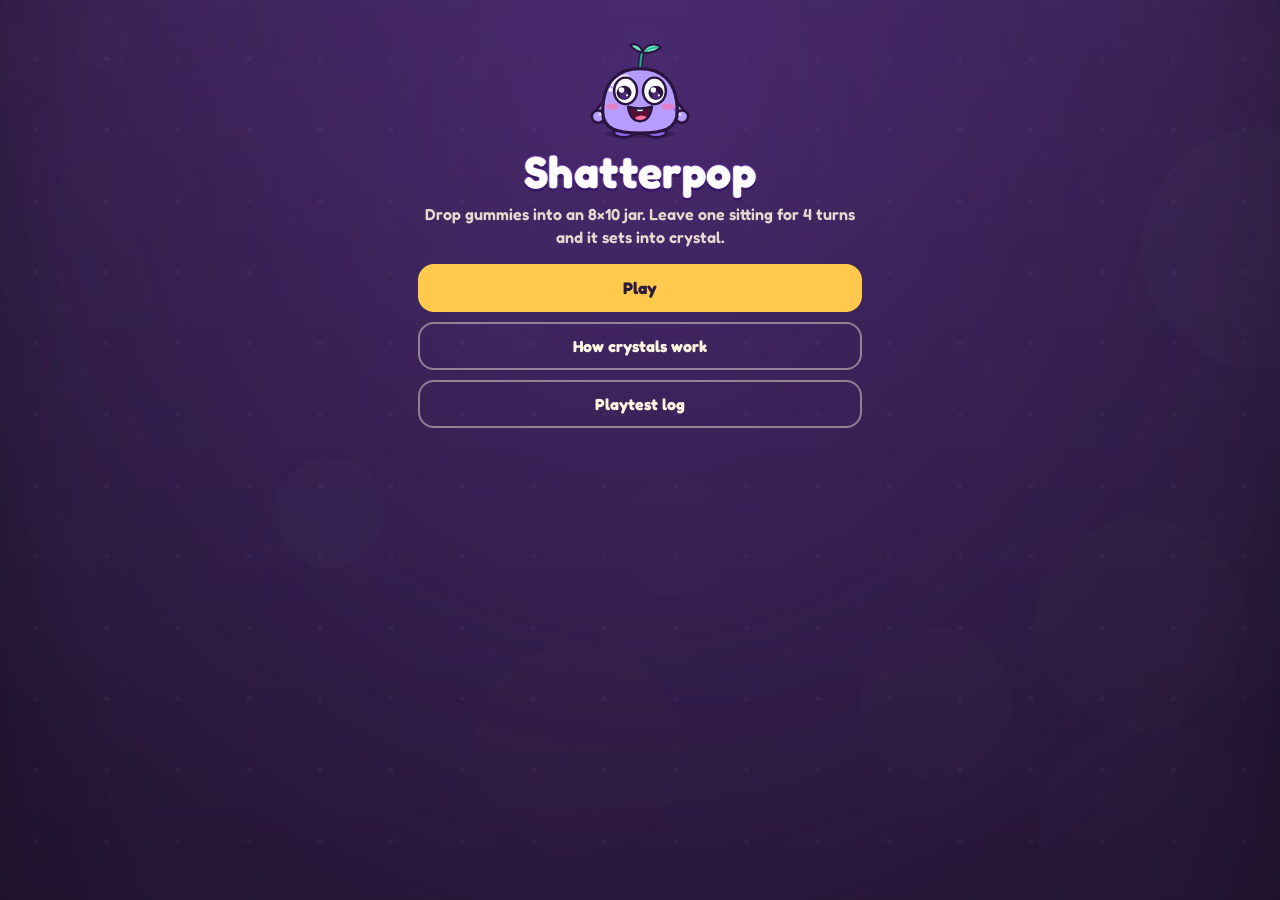
<file: pr-20-money-qa/index.html>
<!doctype html>
<html lang="en">
  <head>
    <meta charset="UTF-8" />
    <link rel="icon" type="image/svg+xml" href="./favicon.svg" />
    <meta name="viewport" content="width=device-width, initial-scale=1, viewport-fit=cover" />
    <meta name="theme-color" content="#2B1B3D" />
    <meta name="description" content="Shatterpop greybox. Drop gummies, clear lines, crack crystals." />
    <title>Shatterpop</title>
    <script type="module" crossorigin src="./assets/index-Dpxxw4GW.js"></script>
    <link rel="modulepreload" crossorigin href="./assets/tuning-BOHxplfq.js">
    <link rel="modulepreload" crossorigin href="./assets/preload-helper-CRzLMJPS.js">
    <link rel="stylesheet" crossorigin href="./assets/index-CV6H1t-i.css">
  </head>
  <body>
    <div id="app"></div>
  </body>
</html>
</file>
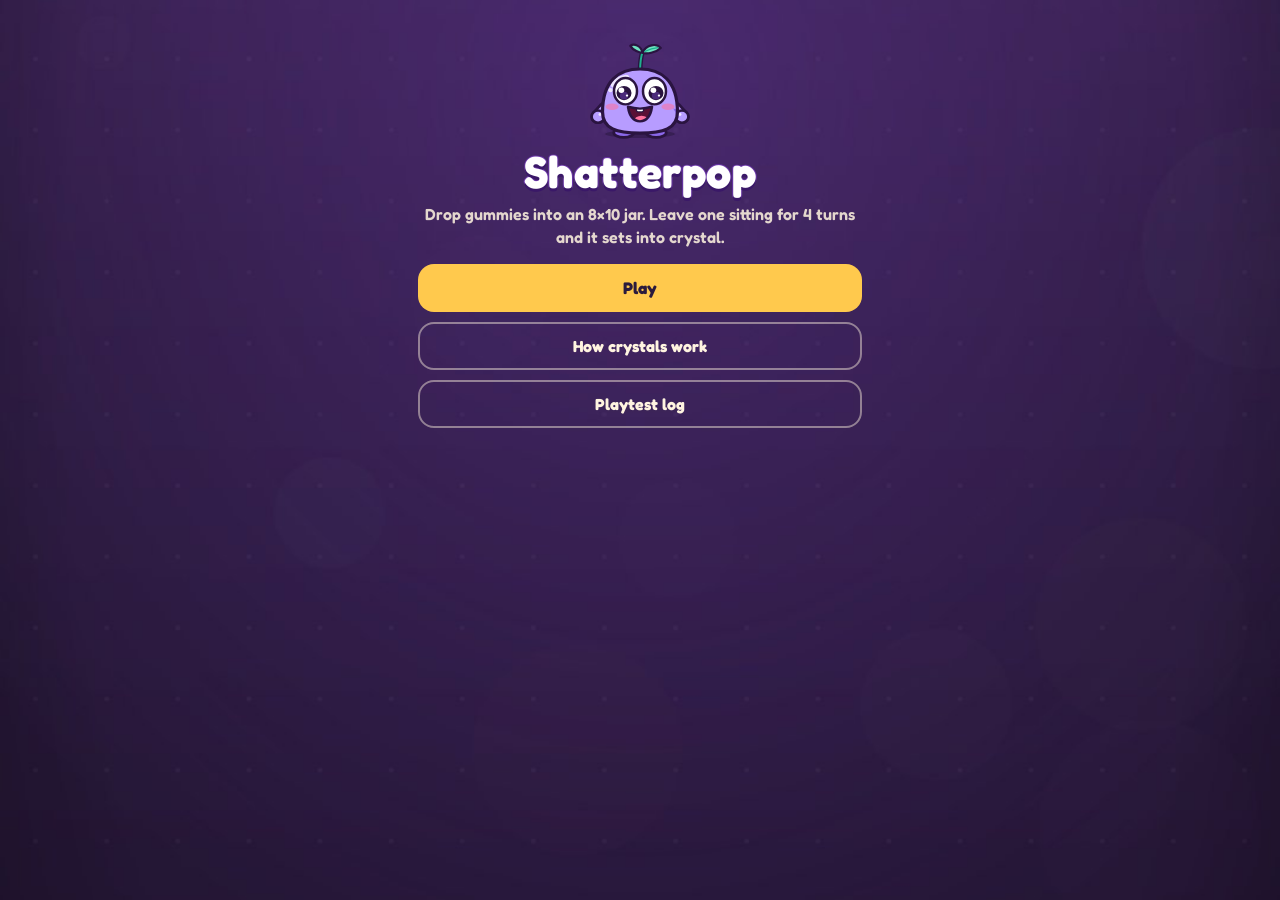
<file: pr-22-polish/index.html>
<!doctype html>
<html lang="en">
  <head>
    <meta charset="UTF-8" />
    <link rel="icon" type="image/svg+xml" href="./favicon.svg" />
    <meta name="viewport" content="width=device-width, initial-scale=1, viewport-fit=cover" />
    <meta name="theme-color" content="#2B1B3D" />
    <meta name="description" content="Shatterpop greybox. Drop gummies, clear lines, crack crystals." />
    <title>Shatterpop</title>
    <script type="module" crossorigin src="./assets/index-CnDXUZ5P.js"></script>
    <link rel="modulepreload" crossorigin href="./assets/tuning-BOHxplfq.js">
    <link rel="modulepreload" crossorigin href="./assets/preload-helper-CRzLMJPS.js">
    <link rel="stylesheet" crossorigin href="./assets/index-ByYsH_OI.css">
  </head>
  <body>
    <div id="app"></div>
  </body>
</html>
</file>
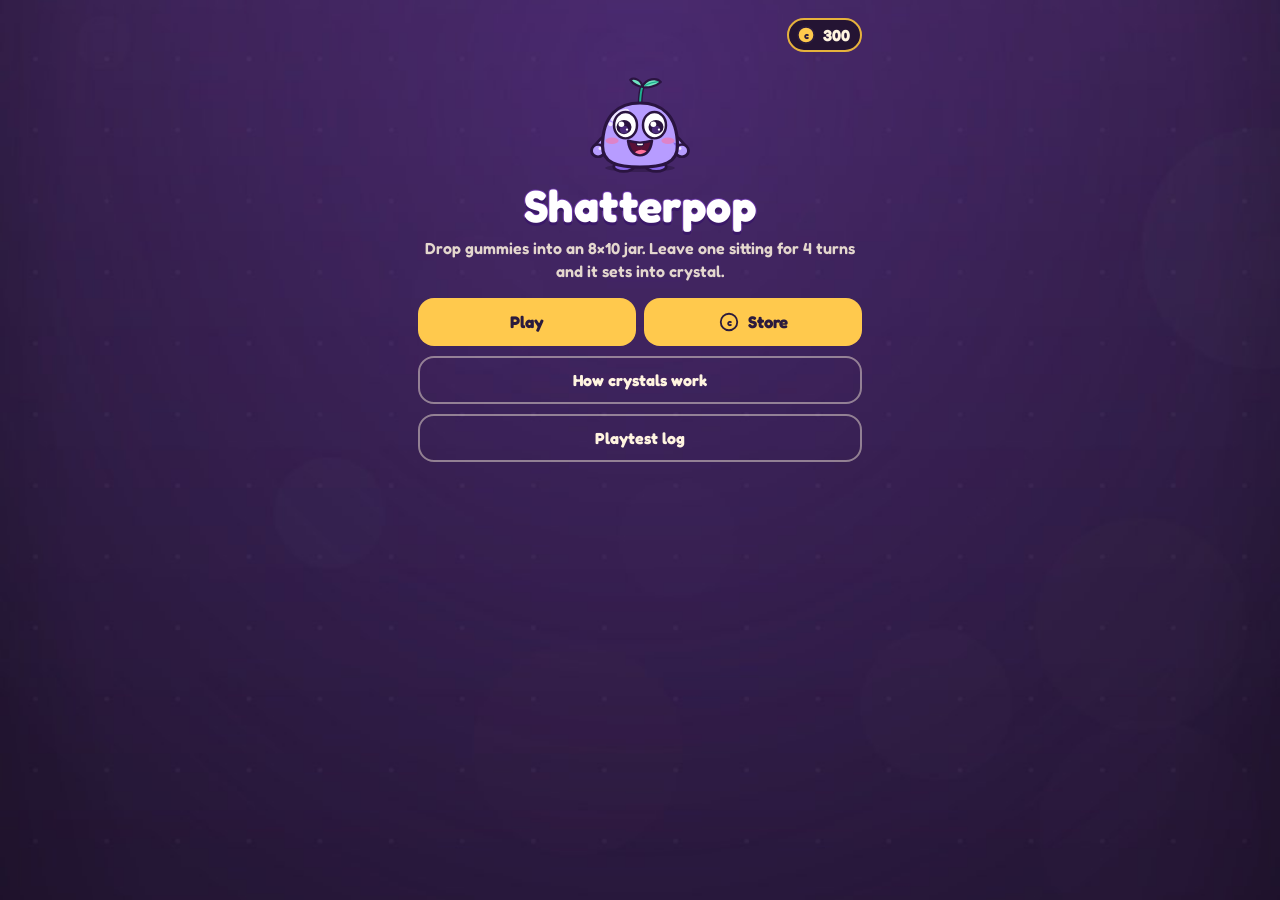
<file: pr-23-store-qa/index.html>
<!doctype html>
<html lang="en">
  <head>
    <meta charset="UTF-8" />
    <link rel="icon" type="image/svg+xml" href="./favicon.svg" />
    <meta name="viewport" content="width=device-width, initial-scale=1, viewport-fit=cover" />
    <meta name="theme-color" content="#2B1B3D" />
    <meta name="description" content="Shatterpop greybox. Drop gummies, clear lines, crack crystals." />
    <title>Shatterpop</title>
    <script type="module" crossorigin src="./assets/index-BF0X3T_d.js"></script>
    <link rel="modulepreload" crossorigin href="./assets/tuning-Be3agq4P.js">
    <link rel="modulepreload" crossorigin href="./assets/preload-helper-CRzLMJPS.js">
    <link rel="stylesheet" crossorigin href="./assets/index-B5nKVCP5.css">
  </head>
  <body>
    <div id="app"></div>
  </body>
</html>
</file>
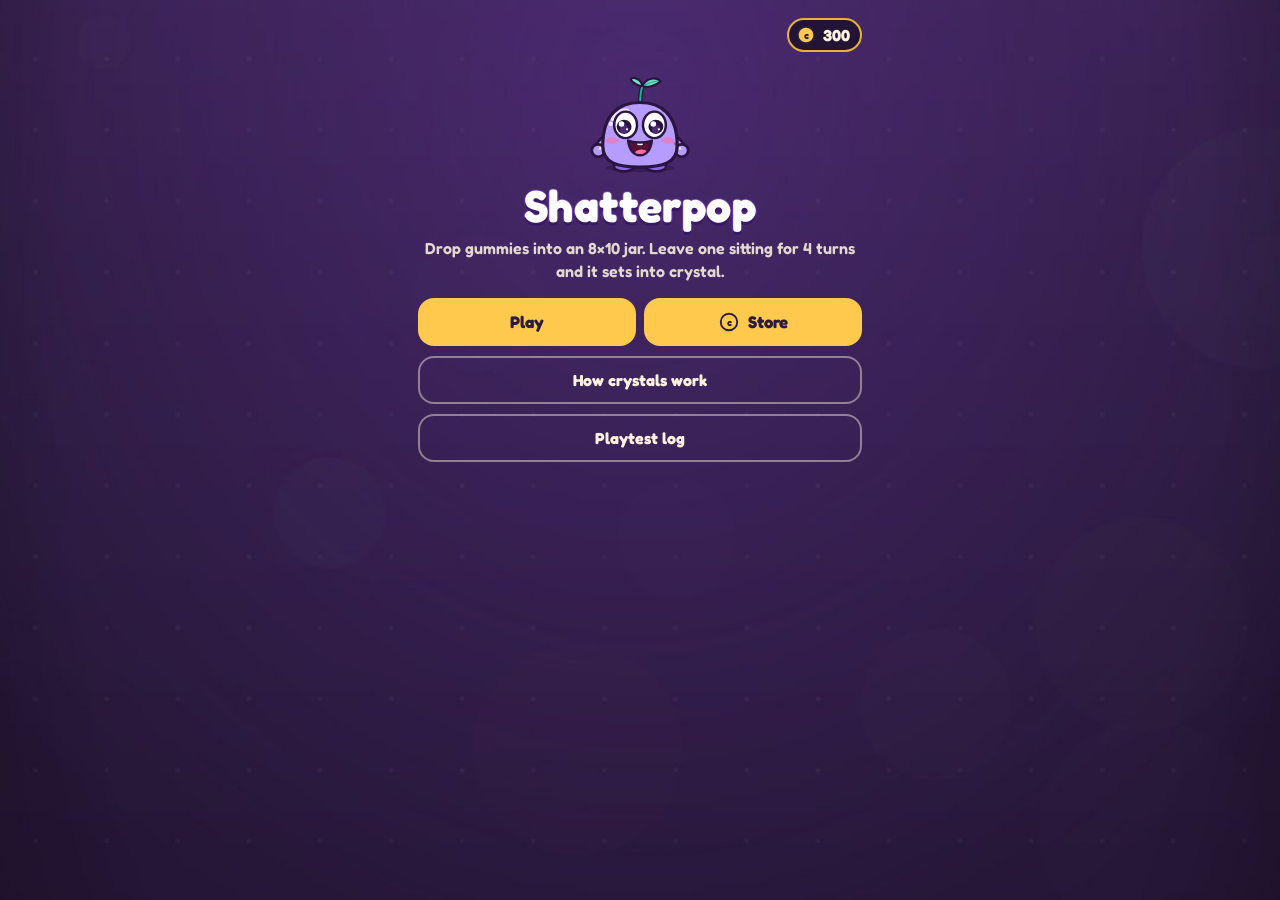
<file: pr-23-store/index.html>
<!doctype html>
<html lang="en">
  <head>
    <meta charset="UTF-8" />
    <link rel="icon" type="image/svg+xml" href="./favicon.svg" />
    <meta name="viewport" content="width=device-width, initial-scale=1, viewport-fit=cover" />
    <meta name="theme-color" content="#2B1B3D" />
    <meta name="description" content="Shatterpop greybox. Drop gummies, clear lines, crack crystals." />
    <title>Shatterpop</title>
    <script type="module" crossorigin src="./assets/index-biV8MVs3.js"></script>
    <link rel="modulepreload" crossorigin href="./assets/tuning-Be3agq4P.js">
    <link rel="stylesheet" crossorigin href="./assets/index-B5nKVCP5.css">
  </head>
  <body>
    <div id="app"></div>
  </body>
</html>
</file>
<file: pr-20-money-qa/assets/index-CV6H1t-i.css>
@font-face{font-family:Fredoka;font-style:normal;font-weight:600 700;font-display:swap;src:url(../fonts/Fredoka-latin.woff2)format("woff2")}:root{--plum:#2b1b3d;--plum-deep:#1c102b;--cream:#fff4e0;--honey:#ffc94d;--ice:#d9f3ff;--ink:#2b1b3d;color:var(--cream);font-synthesis:none;text-rendering:optimizelegibility;font-family:Fredoka,Avenir Next,Segoe UI,Trebuchet MS,sans-serif}*{box-sizing:border-box}html,body{background:#1c102b url(../art/board/background_1080x1920.jpg) 50%/cover no-repeat;height:100%;margin:0}body{overscroll-behavior:none;overflow:hidden}button,.slot{font:inherit;color:inherit}button{cursor:pointer;background:0 0;border:0}button:focus-visible,.slot:focus-visible{outline:3px solid var(--cream);outline-offset:2px}img,.block,.gem,.frost{-webkit-user-drag:none;-webkit-user-select:none;user-select:none}#app{max-width:480px;height:100dvh;padding:env(safe-area-inset-top) 0 env(safe-area-inset-bottom);flex-direction:column;margin:0 auto;display:flex;position:relative}#app:has(.game){max-width:none}.scroll{touch-action:pan-y;height:100%;padding:18px 18px 32px;overflow:auto}h1{letter-spacing:-.02em;margin:8px 0 10px;font-size:2rem;line-height:1}h2{margin:18px 0 8px;font-size:1.05rem}.logo{letter-spacing:.01em;color:#fff;-webkit-text-stroke:.045em #6a35a8;paint-order:stroke fill;text-shadow:0 .07em #3a1868;margin:0;font-size:clamp(1.45rem,7vw,2.2rem);font-weight:700;line-height:.95}.menu .logo{margin:8px 0 10px;font-size:clamp(2rem,10vw,2.8rem)}.lede{color:#fff4e0db;margin:0 0 16px;line-height:1.4}.best-score{color:#fff;margin:-8px 0 16px;font-weight:700}.menu,.rules,.log{text-align:left}.menu{text-align:center}.stack{flex-direction:column;gap:10px;display:flex}.stack.slim{margin-top:8px}.honey,.quiet,.end,.sheet .tool{border-radius:16px;min-height:48px;padding:12px 16px;font-weight:700}.honey{background:var(--honey);color:var(--ink);font-size:1.05rem}.quiet,.end{color:var(--cream);background:0 0;border:2px solid #fff4e073}.sheet .end{color:var(--ink);border-color:#2b1b3d40}.texty{color:var(--cream);background:0 0;min-height:44px;padding:8px 0;font-weight:700}.game{touch-action:none;flex-direction:column;gap:2px;height:100%;min-height:0;padding:4px 10px 6px;display:flex;position:relative}.top{justify-content:space-between;align-items:center;gap:8px;min-height:40px;display:flex}.top-actions{flex:none;align-items:center;gap:2px;display:flex}.top .texty{min-height:40px;padding:6px 8px;font-size:.92rem}.score-pill{background:#241433;border:2.5px solid #e6b23c;border-radius:999px;align-items:center;gap:6px;min-height:36px;padding:3px 12px 3px 8px;display:flex;box-shadow:inset 0 0 0 1px #ffdc7847,0 3px #00000040}.score-pill .star{flex:none;width:20px;height:20px}.score-pill .star path{fill:var(--honey)}.score-pill strong{font-variant-numeric:tabular-nums;font-size:clamp(1.05rem,4.6vw,1.35rem);font-weight:700;line-height:1}.status{letter-spacing:.02em;opacity:.92;white-space:nowrap;justify-content:space-between;gap:8px;padding:0 2px;font-size:.72rem;display:flex}.status .aim-cancel{min-height:0;font-size:inherit;color:var(--honey);padding:0;font-weight:700}.toast{text-align:center;min-height:1.15em;margin:0;font-size:.86rem;font-weight:700}.board-wrap{flex:1 1 0;justify-content:center;align-items:center;min-width:0;min-height:0;display:flex;overflow:hidden}.jar{width:var(--jar-width,100%);aspect-ratio:952/1216;background:url(../art/board/board_frame.svg) 50%/100% 100% no-repeat;flex:none;position:relative}.board,.fx{width:94.1176%;height:92.1053%;position:absolute;top:5.59211%;left:2.94118%}.board{grid-template-rows:repeat(10,1fr);grid-template-columns:repeat(8,1fr);display:grid}.fx{pointer-events:none;z-index:3}.cell{min-width:0;min-height:0;position:relative;overflow:hidden}.block,.gem,.frost{pointer-events:none;background-position:50%;background-repeat:no-repeat;background-size:contain;position:absolute;inset:3.6%}.frost{z-index:1;opacity:var(--frost);animation:.2s linear frost-in}.age-dots{z-index:2;pointer-events:none;justify-content:center;gap:4%;display:flex;position:absolute;bottom:11%;left:12%;right:12%}.age-dot{aspect-ratio:1;background:#fff;border-radius:50%;width:16%;box-shadow:0 0 0 1px #2a14408c}.age-sparkle{z-index:2;pointer-events:none;background:radial-gradient(circle,#fffffff2 0%,#fff0 68%);border-radius:30%;animation:1.1s ease-in-out infinite age-sparkle;position:absolute;inset:16%}@keyframes age-sparkle{0%,to{opacity:.25;transform:scale(.86)}50%{opacity:1;transform:scale(1)}}.cell.gummy{background:0 0}.block.color-0{background-image:-webkit-image-set(url(../art/blocks/block_peach@1x.png) 1x,url(../art/blocks/block_peach@2x.png) 2x,url(../art/blocks/block_peach@3x.png) 3x);background-image:image-set("../art/blocks/block_peach@1x.png" 1x,"../art/blocks/block_peach@2x.png" 2x,"../art/blocks/block_peach@3x.png" 3x)}.block.color-1{background-image:-webkit-image-set(url(../art/blocks/block_mint@1x.png) 1x,url(../art/blocks/block_mint@2x.png) 2x,url(../art/blocks/block_mint@3x.png) 3x);background-image:image-set("../art/blocks/block_mint@1x.png" 1x,"../art/blocks/block_mint@2x.png" 2x,"../art/blocks/block_mint@3x.png" 3x)}.block.color-2{background-image:-webkit-image-set(url(../art/blocks/block_lilac@1x.png) 1x,url(../art/blocks/block_lilac@2x.png) 2x,url(../art/blocks/block_lilac@3x.png) 3x);background-image:image-set("../art/blocks/block_lilac@1x.png" 1x,"../art/blocks/block_lilac@2x.png" 2x,"../art/blocks/block_lilac@3x.png" 3x)}.block.color-3{background-image:-webkit-image-set(url(../art/blocks/block_honey@1x.png) 1x,url(../art/blocks/block_honey@2x.png) 2x,url(../art/blocks/block_honey@3x.png) 3x);background-image:image-set("../art/blocks/block_honey@1x.png" 1x,"../art/blocks/block_honey@2x.png" 2x,"../art/blocks/block_honey@3x.png" 3x)}.block.color-4{background-image:-webkit-image-set(url(../art/blocks/block_berry@1x.png) 1x,url(../art/blocks/block_berry@2x.png) 2x,url(../art/blocks/block_berry@3x.png) 3x);background-image:image-set("../art/blocks/block_berry@1x.png" 1x,"../art/blocks/block_berry@2x.png" 2x,"../art/blocks/block_berry@3x.png" 3x)}.gem-intact{background-image:-webkit-image-set(url(../art/crystal/crystal_intact@1x.png) 1x,url(../art/crystal/crystal_intact@2x.png) 2x,url(../art/crystal/crystal_intact@3x.png) 3x);background-image:image-set("../art/crystal/crystal_intact@1x.png" 1x,"../art/crystal/crystal_intact@2x.png" 2x,"../art/crystal/crystal_intact@3x.png" 3x)}.gem-cracked{background-image:-webkit-image-set(url(../art/crystal/crystal_cracked@1x.png) 1x,url(../art/crystal/crystal_cracked@2x.png) 2x,url(../art/crystal/crystal_cracked@3x.png) 3x);background-image:image-set("../art/crystal/crystal_cracked@1x.png" 1x,"../art/crystal/crystal_cracked@2x.png" 2x,"../art/crystal/crystal_cracked@3x.png" 3x)}.frost{background-image:-webkit-image-set(url(../art/blocks/overlay_frost_aging@1x.png) 1x,url(../art/blocks/overlay_frost_aging@2x.png) 2x,url(../art/blocks/overlay_frost_aging@3x.png) 3x);background-image:image-set("../art/blocks/overlay_frost_aging@1x.png" 1x,"../art/blocks/overlay_frost_aging@2x.png" 2x,"../art/blocks/overlay_frost_aging@3x.png" 3x)}.cell.gummy .block{transform-origin:50%;animation:2.4s cubic-bezier(.37,0,.63,1) infinite wobble;animation-delay:calc(var(--phase) * -1ms)}.cell.land .block{animation:none}.cell.land,.cell.ripple{transform-origin:bottom}.cell.land{animation:.3s cubic-bezier(.34,1.56,.64,1) squash}.cell.ripple{animation:squash-soft .3s cubic-bezier(.34, 1.56, .64, 1) var(--delay,0s) both}.cell.flash{animation:.1s linear cell-shake}.cell.flash:after{content:"";opacity:0;pointer-events:none;z-index:4;background:#fff;border-radius:28%;animation:.12s ease-out crack-flash;position:absolute;inset:8%}.glint{pointer-events:none;z-index:3;background:linear-gradient(115deg,#0000 35%,#ffffffe6 50%,#0000 65%);border-radius:24%;animation:.3s ease-out glint;position:absolute;inset:10%}.cell.just-set .gem{animation:.26s cubic-bezier(.34,1.56,.64,1) set-pop}.cell.preview-ok:after,.cell.preview-bad:after,.cell.preview-bomb:after,.cell.preview-ice:after{content:"";z-index:3;pointer-events:none;border-radius:24%;position:absolute;inset:8%}.cell.preview-ok:after{background:#6fe3c16b}.cell.preview-bad:after{background:#ff6f9c73}.cell.preview-bomb:after{background:#ff78468c;box-shadow:inset 0 0 0 3px #ffdc8cf2}.cell.preview-ice:after{background:#78d2ff73;box-shadow:inset 0 0 0 2px #dcf8fff2}.cell.preview-clear{box-shadow:inset 0 0 0 2px #ffc94df2}.tray{width:var(--jar-width,100%);background:url(../art/ui/piece_tray.svg?v=2) 50%/100% 100% no-repeat;flex:none;grid-template-rows:9.333% 81.334% 9.333%;grid-template-columns:2.4% 30.7% 1.6% 30.7% 1.5% 30.7% 2.4%;height:clamp(72px,14.5dvh,108px);margin-inline:auto;display:grid;position:relative;overflow:hidden}.slot{touch-action:none;-webkit-user-select:none;user-select:none;background:0 0;place-items:center;min-width:0;min-height:0;display:grid;position:relative;overflow:hidden;container-type:size}.slot:first-child{grid-area:2/2}.slot:nth-child(2){grid-area:2/4}.slot:nth-child(3){grid-area:2/6}.slot.lifting{opacity:.35}.mini{width:min(88cqw, calc(80cqh * var(--cols) / var(--rows)));aspect-ratio:var(--cols) / var(--rows);gap:2px;max-width:88%;max-height:80%;display:grid}.pip{position:relative}.mini .block,.ghost .block{inset:2%}.dock{width:var(--jar-width,100%);flex:none;grid-template-columns:auto 1fr;align-items:end;gap:6px;margin-inline:auto;padding:2px 2px 0;display:grid}.mascot{flex-direction:column;align-items:center;width:clamp(68px,20vw,96px);display:flex}.pop-slot{width:100%;line-height:0}.pop-slot.big{width:112px;margin:8px auto 0}.pop-rig{pointer-events:none;--pop-fill:#b79cff;--pop-shade:#8b68ea;--pop-hi:#ede4ff;--pop-leaf:#6fe3c1;--pop-leafd:#1faf8e;width:100%;height:auto;display:block;overflow:visible}.pop-rig[data-color=mint]{--pop-fill:#7febc9;--pop-shade:#3cc49e;--pop-hi:#e4fff6;--pop-leaf:#ffc94d;--pop-leafd:#e09a12}.pop-rig[data-color=berry]{--pop-fill:#ff86ae;--pop-shade:#e8507f;--pop-hi:#ffe3ec;--pop-leaf:#6fe3c1;--pop-leafd:#1faf8e}.pop-rig[data-color=honey]{--pop-fill:#ffd263;--pop-shade:#f0a92a;--pop-hi:#fff6d6;--pop-leaf:#ff6f9c;--pop-leafd:#c8406a}.pop-rig[data-color=ice]{--pop-fill:#aee6ff;--pop-shade:#5db8ec;--pop-hi:#f2fbff;--pop-leaf:#b79cff;--pop-leafd:#7a55d6}.pop-rig.is-fading{animation:.15s linear pop-fade}.tools{grid-template-columns:1fr 1fr;align-items:end;gap:6px;display:grid}.tool{min-height:0;color:var(--cream);flex-direction:column;justify-content:flex-end;align-items:center;gap:1px;padding:0;display:flex}.tool-icon{aspect-ratio:1;width:clamp(48px,15vw,68px);position:relative}.tool-icon img{object-fit:contain;pointer-events:none;width:100%;height:100%}.tool-icon b{background:var(--cream);color:var(--ink);text-align:center;border-radius:999px;min-width:1.35em;padding:0 5px;font-size:.75rem;line-height:1.4;position:absolute;top:0;right:-2px}.tool-name{font-size:clamp(.68rem,3vw,.82rem);font-weight:700}.tool:disabled{opacity:.4}.tool.active .tool-name{color:var(--honey)}.tool.active .tool-icon{filter:drop-shadow(0 0 10px #ffc94d)}.tool.active .tool-icon img{animation:.9s cubic-bezier(.37,0,.63,1) infinite arm}.overlay{z-index:5;background:#1c102b9e;align-items:flex-end;padding:12px;display:flex;position:absolute;inset:0}.sheet{background:var(--cream);width:100%;color:var(--ink);text-align:center;border-radius:24px;padding:16px 16px 14px}.sheet h2{margin:4px 0 6px;font-size:1.6rem}.sheet p{margin:0 0 12px;line-height:1.35}.sheet .stack button{width:100%}.sheet .tool{min-height:48px;color:var(--ink);background:#2b1b3d14;border:2px solid #2b1b3d47;border-radius:16px;flex-direction:row;justify-content:center;gap:10px;padding:8px 12px}.sheet .tool-icon{width:36px}.sheet .tool-name{color:var(--ink);font-size:1.05rem}.sheet .tool-icon b{background:#2b1b3d1f}.sheet .tool.active{background:#ffc94d59;border-color:#c9891a}.kicker{letter-spacing:.12em;text-transform:uppercase;margin-bottom:0;font-size:.75rem;font-weight:700}.score-xl{color:#8a4b16;margin:0 0 8px;font-size:3.4rem;font-weight:700;line-height:.9}.stats{justify-content:space-between;gap:8px;margin:0 0 8px;padding:0;list-style:none;display:flex}.stats li{background:#2b1b3d0f;border-radius:12px;flex:1;padding:8px 4px}.stats b{font-size:1.25rem;display:block}.stats span{letter-spacing:.04em;text-transform:uppercase;font-size:.75rem}.sync{opacity:.75;font-size:.8rem}.banner{z-index:6;background:var(--cream);color:var(--ink);border-radius:16px;align-items:center;gap:10px;padding:10px 12px;display:flex;position:absolute;bottom:12px;left:12px;right:12px}.banner p{flex:1;margin:0;font-weight:700}.banner button{background:var(--ink);min-height:44px;color:var(--cream);border-radius:12px;padding:8px 12px;font-weight:700}.legend{grid-template-columns:repeat(3,1fr);gap:8px;margin:12px 0 8px;display:grid}.legend figure{text-align:center;margin:0}.legend .cell{background:#1a0f29;border-radius:16px;width:58px;height:58px;margin:0 auto 6px}.legend figcaption{color:#fff4e0db;font-size:.75rem;line-height:1.3}.rules ol{padding-left:1.2rem;line-height:1.4}.rules li{margin:0 0 8px}.note{font-size:.92rem}.empty{opacity:.8}.runs{flex-direction:column;gap:8px;margin:0;padding:0;list-style:none;display:flex}.run{background:#fff4e014;border-radius:14px;grid-template-rows:auto auto;grid-template-columns:auto 1fr auto;gap:0 10px;padding:10px 12px;display:grid}.run strong{grid-row:span 2;align-self:center;font-size:1.4rem}.run span{font-weight:700}.run em{opacity:.8;font-size:.85rem;font-style:normal}.run time{opacity:.7;grid-column:2/-1;font-size:.78rem}.ghost{z-index:30;pointer-events:none;filter:drop-shadow(0 10px 8px #1c102b59);display:grid;position:fixed;top:0;left:0}.ghost .pip{position:relative}.line-glow{pointer-events:none;mix-blend-mode:screen;opacity:0;z-index:2;background:url(../art/fx/fx_row_glow.png) 50%/100% 100% no-repeat;position:absolute}.fx-pop{z-index:3;pointer-events:none;position:absolute}.fx-flash{opacity:0;mix-blend-mode:screen;pointer-events:none;background:#fff;border-radius:24%;position:absolute;inset:8%}.sparkle,.shard{pointer-events:none;will-change:transform, opacity;position:absolute}.sparkle{mix-blend-mode:screen;background:url(../art/fx/fx_sparkle@2x.png) 50%/contain no-repeat;width:18px;height:18px;margin:-9px 0 0 -9px}.sparkle.honey{background-image:url(../art/fx/fx_sparkle_honey@2x.png)}.shard{background:url(../art/fx/fx_shard@2x.png) 50%/contain no-repeat;width:14px;height:14px;margin:-7px 0 0 -7px}.fx-cell{pointer-events:none;z-index:4;position:absolute}.shatter-play{object-fit:contain;pointer-events:none;width:150%;height:150%;position:absolute;top:-25%;left:-25%}.ring{opacity:0;pointer-events:none;border:3px solid #d9f3ffe6;border-radius:50%;width:100%;height:100%;position:absolute;top:50%;left:50%}.floater{z-index:6;color:#ffc94d;-webkit-text-stroke:.08em #3a1868;paint-order:stroke fill;pointer-events:none;white-space:nowrap;font-size:clamp(1.35rem,6vw,2rem);font-weight:700;line-height:1;position:absolute}.floater.cross{letter-spacing:.12em;color:#fff;font-size:.78rem}.jar.shake{animation:.1s linear shake}@keyframes shake{0%,to{transform:translate(0)}20%{transform:translate(-3px)}40%{transform:translate(3px)}60%{transform:translate(-2px)}80%{transform:translate(2px)}}@keyframes bonk{0%,to{transform:translate(0)}16%{transform:translate(-6px)}33%{transform:translate(6px)}50%{transform:translate(-5px)}66%{transform:translate(5px)}83%{transform:translate(-3px)}}.slot.bonk{animation:.18s linear bonk}@keyframes pop-fade{0%{opacity:0}to{opacity:1}}@keyframes wobble{0%,to{transform:scaleY(1)}50%{transform:scaleY(1.015)}}@keyframes squash{0%{transform:scale(1)}23%{transform:scale(1.12,.86)}53%{transform:scale(.95,1.06)}80%{transform:scale(1.02,.99)}to{transform:scale(1)}}@keyframes squash-soft{0%{transform:scale(1)}23%{transform:scale(1.048,.944)}53%{transform:scale(.98,1.024)}80%{transform:scale(1.008,.996)}to{transform:scale(1)}}@keyframes frost-in{0%{opacity:calc(var(--frost) * .35)}to{opacity:var(--frost)}}@keyframes crack-flash{0%{opacity:.8}to{opacity:0}}@keyframes cell-shake{0%,to{transform:translate(0)}25%{transform:translate(-3px)}75%{transform:translate(3px)}}@keyframes glint{0%{opacity:.2;transform:translate(-35%)}to{opacity:1;transform:none}}@keyframes set-pop{0%{transform:scale(1)}50%{transform:scale(1.08)}to{transform:scale(1)}}@keyframes arm{0%,to{transform:scale(1)}50%{transform:scale(1.06)}}@media (height<=740px){.game{gap:0;padding-top:2px;padding-bottom:8px}.logo{font-size:1.22rem}.top,.score-pill{min-height:30px}.top .texty{min-height:32px;padding:2px 6px}.status,.toast{font-size:.66rem;line-height:1.15}.toast{min-height:1em}.tray{height:54px}.mascot{width:48px}.tool-icon{width:38px}.tool-name{font-size:.64rem;line-height:1.1}}@media (prefers-reduced-motion:reduce){.cell.gummy .block,.cell.land,.cell.ripple,.jar.shake,.slot.bonk,.cell.flash,.cell.flash:after,.cell.just-set .gem,.glint,.frost,.age-sparkle,.tool.active .tool-icon img{animation:none!important}}
</file>
<file: pr-22-polish/assets/index-ByYsH_OI.css>
@font-face{font-family:Fredoka;font-style:normal;font-weight:600 700;font-display:swap;src:url(../fonts/Fredoka-latin.woff2)format("woff2")}:root{--plum:#2b1b3d;--plum-deep:#1c102b;--cream:#fff4e0;--honey:#ffc94d;--ice:#d9f3ff;--ink:#2b1b3d;color:var(--cream);font-synthesis:none;text-rendering:optimizelegibility;font-family:Fredoka,Avenir Next,Segoe UI,Trebuchet MS,sans-serif}*{box-sizing:border-box}html,body{background:#1c102b url(../art/board/background_1080x1920.jpg) 50%/cover no-repeat;height:100%;margin:0}body{overscroll-behavior:none;overflow:hidden}button,.slot{font:inherit;color:inherit}button{cursor:pointer;background:0 0;border:0}button:focus-visible,.slot:focus-visible{outline:3px solid var(--cream);outline-offset:2px}img,.block,.gem,.frost{-webkit-user-drag:none;-webkit-user-select:none;user-select:none}#app{max-width:480px;height:100dvh;padding:env(safe-area-inset-top) 0 env(safe-area-inset-bottom);flex-direction:column;margin:0 auto;display:flex;position:relative}#app:has(.game){max-width:none}.scroll{touch-action:pan-y;height:100%;padding:18px 18px 32px;overflow:auto}h1{letter-spacing:-.02em;margin:8px 0 10px;font-size:2rem;line-height:1}h2{margin:18px 0 8px;font-size:1.05rem}.logo{letter-spacing:.01em;color:#fff;-webkit-text-stroke:.045em #6a35a8;paint-order:stroke fill;text-shadow:0 .07em #3a1868;margin:0;font-size:clamp(1.45rem,7vw,2.2rem);font-weight:700;line-height:.95}.menu .logo{margin:8px 0 10px;font-size:clamp(2rem,10vw,2.8rem)}.lede{color:#fff4e0db;margin:0 0 16px;line-height:1.4}.best-score{color:#fff;margin:-8px 0 16px;font-weight:700}.menu,.rules,.log{text-align:left}.menu{text-align:center}.stack{flex-direction:column;gap:10px;display:flex}.stack.slim{margin-top:8px}.honey,.quiet,.end,.sheet .tool{border-radius:16px;min-height:48px;padding:12px 16px;font-weight:700}.honey{background:var(--honey);color:var(--ink);font-size:1.05rem}.quiet,.end{color:var(--cream);background:0 0;border:2px solid #fff4e073}.sheet .end{color:var(--ink);border-color:#2b1b3d40}.texty{color:var(--cream);background:0 0;min-height:44px;padding:8px 0;font-weight:700}.game{touch-action:none;flex-direction:column;gap:2px;height:100%;min-height:0;padding:4px 10px 6px;display:flex;position:relative}.top{justify-content:space-between;align-items:center;gap:8px;min-height:40px;display:flex}.top-actions{flex:none;align-items:center;gap:2px;display:flex}.top .texty{min-height:40px;padding:6px 8px;font-size:.92rem}.score-pill{background:#241433;border:2.5px solid #e6b23c;border-radius:999px;align-items:center;gap:6px;min-height:36px;padding:3px 12px 3px 8px;display:flex;box-shadow:inset 0 0 0 1px #ffdc7847,0 3px #00000040}.score-pill .star{flex:none;width:20px;height:20px}.score-pill .star path{fill:var(--honey)}.score-pill strong{font-variant-numeric:tabular-nums;font-size:clamp(1.05rem,4.6vw,1.35rem);font-weight:700;line-height:1}.status{letter-spacing:.02em;opacity:.92;white-space:nowrap;justify-content:space-between;gap:8px;padding:0 2px;font-size:.72rem;display:flex}.status .aim-cancel{min-height:0;font-size:inherit;color:var(--honey);padding:0;font-weight:700}.toast{text-align:center;min-height:1.15em;margin:0;font-size:.86rem;font-weight:700}.board-wrap{flex:1 1 0;justify-content:center;align-items:center;min-width:0;min-height:0;display:flex;overflow:hidden}.jar{width:var(--jar-width,100%);aspect-ratio:952/1216;background:url(../art/board/board_frame.svg) 50%/100% 100% no-repeat;flex:none;position:relative}.board,.fx{width:94.1176%;height:92.1053%;position:absolute;top:5.59211%;left:2.94118%}.board{grid-template-rows:repeat(10,1fr);grid-template-columns:repeat(8,1fr);display:grid}.fx{pointer-events:none;z-index:3}.cell{min-width:0;min-height:0;position:relative;overflow:hidden}.cell:has(.age-sparkle){z-index:2;overflow:visible}.block,.gem,.frost{pointer-events:none;background-position:50%;background-repeat:no-repeat;background-size:contain;position:absolute;inset:3.6%}.frost{z-index:1;opacity:var(--frost);animation:.2s linear frost-in}.age-sparkle{z-index:6;pointer-events:none;border:4px solid #ffc21a;border-radius:22%;animation:.85s ease-in-out infinite age-glow;position:absolute;inset:0;box-shadow:0 0 0 2px #e07a00,0 0 14px 4px #ff8c00fa}.age-sparkle:before{content:"";clip-path:polygon(50% 0%,62% 34%,100% 50%,62% 66%,50% 100%,38% 66%,0% 50%,38% 34%);filter:drop-shadow(0 0 1px #2a1440)drop-shadow(0 0 2px #2a1440)drop-shadow(0 0 8px #ffd24a);transform-origin:70% 30%;background:#fffef8;width:58%;height:58%;animation:.85s ease-in-out infinite age-sparkle;position:absolute;top:2%;right:2%}@keyframes age-glow{0%,to{border-color:#ffc21a;box-shadow:0 0 0 2px #e07a00,0 0 10px 3px #ff8c00f2}50%{border-color:#ffe14a;box-shadow:0 0 0 4px #ffc21a,0 0 20px 7px #ffa000}}@keyframes age-sparkle{0%,to{transform:scale(.82)rotate(-12deg)}50%{transform:scale(1.18)rotate(14deg)}}.cell.gummy{background:0 0}.block.color-0{background-image:-webkit-image-set(url(../art/blocks/block_peach@1x.png) 1x,url(../art/blocks/block_peach@2x.png) 2x,url(../art/blocks/block_peach@3x.png) 3x);background-image:image-set("../art/blocks/block_peach@1x.png" 1x,"../art/blocks/block_peach@2x.png" 2x,"../art/blocks/block_peach@3x.png" 3x)}.block.color-1{background-image:-webkit-image-set(url(../art/blocks/block_mint@1x.png) 1x,url(../art/blocks/block_mint@2x.png) 2x,url(../art/blocks/block_mint@3x.png) 3x);background-image:image-set("../art/blocks/block_mint@1x.png" 1x,"../art/blocks/block_mint@2x.png" 2x,"../art/blocks/block_mint@3x.png" 3x)}.block.color-2{background-image:-webkit-image-set(url(../art/blocks/block_lilac@1x.png) 1x,url(../art/blocks/block_lilac@2x.png) 2x,url(../art/blocks/block_lilac@3x.png) 3x);background-image:image-set("../art/blocks/block_lilac@1x.png" 1x,"../art/blocks/block_lilac@2x.png" 2x,"../art/blocks/block_lilac@3x.png" 3x)}.block.color-3{background-image:-webkit-image-set(url(../art/blocks/block_honey@1x.png) 1x,url(../art/blocks/block_honey@2x.png) 2x,url(../art/blocks/block_honey@3x.png) 3x);background-image:image-set("../art/blocks/block_honey@1x.png" 1x,"../art/blocks/block_honey@2x.png" 2x,"../art/blocks/block_honey@3x.png" 3x)}.block.color-4{background-image:-webkit-image-set(url(../art/blocks/block_berry@1x.png) 1x,url(../art/blocks/block_berry@2x.png) 2x,url(../art/blocks/block_berry@3x.png) 3x);background-image:image-set("../art/blocks/block_berry@1x.png" 1x,"../art/blocks/block_berry@2x.png" 2x,"../art/blocks/block_berry@3x.png" 3x)}.gem-intact{background-image:-webkit-image-set(url(../art/crystal/crystal_intact@1x.png) 1x,url(../art/crystal/crystal_intact@2x.png) 2x,url(../art/crystal/crystal_intact@3x.png) 3x);background-image:image-set("../art/crystal/crystal_intact@1x.png" 1x,"../art/crystal/crystal_intact@2x.png" 2x,"../art/crystal/crystal_intact@3x.png" 3x)}.gem-cracked{background-image:-webkit-image-set(url(../art/crystal/crystal_cracked@1x.png) 1x,url(../art/crystal/crystal_cracked@2x.png) 2x,url(../art/crystal/crystal_cracked@3x.png) 3x);background-image:image-set("../art/crystal/crystal_cracked@1x.png" 1x,"../art/crystal/crystal_cracked@2x.png" 2x,"../art/crystal/crystal_cracked@3x.png" 3x)}.frost{background-image:-webkit-image-set(url(../art/blocks/overlay_frost_aging@1x.png) 1x,url(../art/blocks/overlay_frost_aging@2x.png) 2x,url(../art/blocks/overlay_frost_aging@3x.png) 3x);background-image:image-set("../art/blocks/overlay_frost_aging@1x.png" 1x,"../art/blocks/overlay_frost_aging@2x.png" 2x,"../art/blocks/overlay_frost_aging@3x.png" 3x)}.cell.gummy .block{transform-origin:50%;animation:2.4s cubic-bezier(.37,0,.63,1) infinite wobble;animation-delay:calc(var(--phase) * -1ms)}.cell.land .block{animation:none}.cell.land,.cell.ripple{transform-origin:bottom}.cell.land{animation:.3s cubic-bezier(.34,1.56,.64,1) squash}.cell.ripple{animation:squash-soft .3s cubic-bezier(.34, 1.56, .64, 1) var(--delay,0s) both}.cell.flash{animation:.1s linear cell-shake}.cell.flash:after{content:"";opacity:0;pointer-events:none;z-index:4;background:#fff;border-radius:28%;animation:.12s ease-out crack-flash;position:absolute;inset:8%}.glint{pointer-events:none;z-index:3;background:linear-gradient(115deg,#0000 35%,#ffffffe6 50%,#0000 65%);border-radius:24%;animation:.3s ease-out glint;position:absolute;inset:10%}.cell.just-set .gem{animation:.26s cubic-bezier(.34,1.56,.64,1) set-pop}.cell.preview-ok:after,.cell.preview-bad:after,.cell.preview-bomb:after,.cell.preview-ice:after{content:"";z-index:3;pointer-events:none;border-radius:24%;position:absolute;inset:8%}.cell.preview-ok:after{background:#6fe3c16b}.cell.preview-bad:after{background:#ff6f9c73}.cell.preview-bomb:after{background:#ff78468c;box-shadow:inset 0 0 0 3px #ffdc8cf2}.cell.preview-ice:after{background:#78d2ff73;box-shadow:inset 0 0 0 2px #dcf8fff2}.cell.preview-clear{box-shadow:inset 0 0 0 2px #ffc94df2}.tray{width:var(--jar-width,100%);background:url(../art/ui/piece_tray.svg?v=2) 50%/100% 100% no-repeat;flex:none;grid-template-rows:9.333% 81.334% 9.333%;grid-template-columns:2.4% 30.7% 1.6% 30.7% 1.5% 30.7% 2.4%;height:clamp(72px,14.5dvh,108px);margin-inline:auto;display:grid;position:relative;overflow:hidden}.slot{touch-action:none;-webkit-user-select:none;user-select:none;background:0 0;place-items:center;min-width:0;min-height:0;display:grid;position:relative;overflow:hidden;container-type:size}.slot:first-child{grid-area:2/2}.slot:nth-child(2){grid-area:2/4}.slot:nth-child(3){grid-area:2/6}.slot.lifting{opacity:.35}.mini{width:min(88cqw, calc(80cqh * var(--cols) / var(--rows)));aspect-ratio:var(--cols) / var(--rows);gap:2px;max-width:88%;max-height:80%;display:grid}.pip{position:relative}.mini .block,.ghost .block{inset:2%}.dock{width:var(--jar-width,100%);flex:none;grid-template-columns:auto 1fr;align-items:end;gap:6px;margin-inline:auto;padding:2px 2px 0;display:grid}.mascot{flex-direction:column;align-items:center;width:clamp(68px,20vw,96px);display:flex}.pop-slot{width:100%;line-height:0}.pop-slot.big{width:112px;margin:8px auto 0}.pop-rig{pointer-events:none;--pop-fill:#b79cff;--pop-shade:#8b68ea;--pop-hi:#ede4ff;--pop-leaf:#6fe3c1;--pop-leafd:#1faf8e;width:100%;height:auto;display:block;overflow:visible}.pop-rig[data-color=mint]{--pop-fill:#7febc9;--pop-shade:#3cc49e;--pop-hi:#e4fff6;--pop-leaf:#ffc94d;--pop-leafd:#e09a12}.pop-rig[data-color=berry]{--pop-fill:#ff86ae;--pop-shade:#e8507f;--pop-hi:#ffe3ec;--pop-leaf:#6fe3c1;--pop-leafd:#1faf8e}.pop-rig[data-color=honey]{--pop-fill:#ffd263;--pop-shade:#f0a92a;--pop-hi:#fff6d6;--pop-leaf:#ff6f9c;--pop-leafd:#c8406a}.pop-rig[data-color=ice]{--pop-fill:#aee6ff;--pop-shade:#5db8ec;--pop-hi:#f2fbff;--pop-leaf:#b79cff;--pop-leafd:#7a55d6}.pop-rig.is-fading{animation:.15s linear pop-fade}.tools{grid-template-columns:1fr 1fr;align-items:end;gap:6px;display:grid}.tool{min-height:0;color:var(--cream);flex-direction:column;justify-content:flex-end;align-items:center;gap:1px;padding:0;display:flex}.tool-icon{aspect-ratio:1;width:clamp(48px,15vw,68px);position:relative}.tool-icon img{object-fit:contain;pointer-events:none;width:100%;height:100%}.tool-icon b{background:var(--cream);color:var(--ink);text-align:center;border-radius:999px;min-width:1.35em;padding:0 5px;font-size:.75rem;line-height:1.4;position:absolute;top:0;right:-2px}.tool-name{font-size:clamp(.68rem,3vw,.82rem);font-weight:700}.tool:disabled{opacity:.4}.tool.active .tool-name{color:var(--honey)}.tool.active .tool-icon{filter:drop-shadow(0 0 10px #ffc94d)}.tool.active .tool-icon img{animation:.9s cubic-bezier(.37,0,.63,1) infinite arm}.overlay{z-index:5;background:#1c102b9e;align-items:flex-end;padding:12px;display:flex;position:absolute;inset:0}.sheet{background:var(--cream);width:100%;color:var(--ink);text-align:center;border-radius:24px;padding:16px 16px 14px}.sheet h2{margin:4px 0 6px;font-size:1.6rem}.sheet p{margin:0 0 12px;line-height:1.35}.sheet .stack button{width:100%}.sheet .tool{min-height:48px;color:var(--ink);background:#2b1b3d14;border:2px solid #2b1b3d47;border-radius:16px;flex-direction:row;justify-content:center;gap:10px;padding:8px 12px}.sheet .tool-icon{width:36px}.sheet .tool-name{color:var(--ink);font-size:1.05rem}.sheet .tool-icon b{background:#2b1b3d1f}.sheet .tool.active{background:#ffc94d59;border-color:#c9891a}.kicker{letter-spacing:.12em;text-transform:uppercase;margin-bottom:0;font-size:.75rem;font-weight:700}.score-xl{color:#8a4b16;margin:0 0 8px;font-size:3.4rem;font-weight:700;line-height:.9}.stats{justify-content:space-between;gap:8px;margin:0 0 8px;padding:0;list-style:none;display:flex}.stats li{background:#2b1b3d0f;border-radius:12px;flex:1;padding:8px 4px}.stats b{font-size:1.25rem;display:block}.stats span{letter-spacing:.04em;text-transform:uppercase;font-size:.75rem}.sync{opacity:.75;font-size:.8rem}.banner{z-index:6;background:var(--cream);color:var(--ink);border-radius:16px;align-items:center;gap:10px;padding:10px 12px;display:flex;position:absolute;bottom:12px;left:12px;right:12px}.banner p{flex:1;margin:0;font-weight:700}.banner button{background:var(--ink);min-height:44px;color:var(--cream);border-radius:12px;padding:8px 12px;font-weight:700}.legend{grid-template-columns:repeat(3,1fr);gap:8px;margin:12px 0 8px;display:grid}.legend figure{text-align:center;margin:0}.legend .cell{background:#1a0f29;border-radius:16px;width:58px;height:58px;margin:0 auto 6px}.legend figcaption{color:#fff4e0db;font-size:.75rem;line-height:1.3}.rules ol{padding-left:1.2rem;line-height:1.4}.rules li{margin:0 0 8px}.note{font-size:.92rem}.empty{opacity:.8}.runs{flex-direction:column;gap:8px;margin:0;padding:0;list-style:none;display:flex}.run{background:#fff4e014;border-radius:14px;grid-template-rows:auto auto;grid-template-columns:auto 1fr auto;gap:0 10px;padding:10px 12px;display:grid}.run strong{grid-row:span 2;align-self:center;font-size:1.4rem}.run span{font-weight:700}.run em{opacity:.8;font-size:.85rem;font-style:normal}.run time{opacity:.7;grid-column:2/-1;font-size:.78rem}.ghost{z-index:30;pointer-events:none;filter:drop-shadow(0 10px 8px #1c102b59);display:grid;position:fixed;top:0;left:0}.ghost .pip{position:relative}.line-glow{pointer-events:none;mix-blend-mode:screen;opacity:0;z-index:2;background:url(../art/fx/fx_row_glow.png) 50%/100% 100% no-repeat;position:absolute}.fx-pop{z-index:3;pointer-events:none;position:absolute}.fx-flash{opacity:0;mix-blend-mode:screen;pointer-events:none;background:#fff;border-radius:24%;position:absolute;inset:8%}.sparkle,.shard{pointer-events:none;will-change:transform, opacity;position:absolute}.sparkle{mix-blend-mode:screen;background:url(../art/fx/fx_sparkle@2x.png) 50%/contain no-repeat;width:18px;height:18px;margin:-9px 0 0 -9px}.sparkle.honey{background-image:url(../art/fx/fx_sparkle_honey@2x.png)}.shard{background:url(../art/fx/fx_shard@2x.png) 50%/contain no-repeat;width:14px;height:14px;margin:-7px 0 0 -7px}.fx-cell{pointer-events:none;z-index:4;position:absolute}.shatter-play{object-fit:contain;pointer-events:none;width:150%;height:150%;position:absolute;top:-25%;left:-25%}.ring{opacity:0;pointer-events:none;border:3px solid #d9f3ffe6;border-radius:50%;width:100%;height:100%;position:absolute;top:50%;left:50%}.floater{z-index:6;color:#ffc94d;-webkit-text-stroke:.08em #3a1868;paint-order:stroke fill;pointer-events:none;white-space:nowrap;font-size:clamp(1.35rem,6vw,2rem);font-weight:700;line-height:1;position:absolute}.floater.cross{letter-spacing:.12em;color:#fff;font-size:.78rem}.jar.shake{animation:.1s linear shake}@keyframes shake{0%,to{transform:translate(0)}20%{transform:translate(-3px)}40%{transform:translate(3px)}60%{transform:translate(-2px)}80%{transform:translate(2px)}}@keyframes bonk{0%,to{transform:translate(0)}16%{transform:translate(-6px)}33%{transform:translate(6px)}50%{transform:translate(-5px)}66%{transform:translate(5px)}83%{transform:translate(-3px)}}.slot.bonk{animation:.18s linear bonk}@keyframes pop-fade{0%{opacity:0}to{opacity:1}}@keyframes wobble{0%,to{transform:scaleY(1)}50%{transform:scaleY(1.015)}}@keyframes squash{0%{transform:scale(1)}23%{transform:scale(1.12,.86)}53%{transform:scale(.95,1.06)}80%{transform:scale(1.02,.99)}to{transform:scale(1)}}@keyframes squash-soft{0%{transform:scale(1)}23%{transform:scale(1.048,.944)}53%{transform:scale(.98,1.024)}80%{transform:scale(1.008,.996)}to{transform:scale(1)}}@keyframes frost-in{0%{opacity:calc(var(--frost) * .35)}to{opacity:var(--frost)}}@keyframes crack-flash{0%{opacity:.8}to{opacity:0}}@keyframes cell-shake{0%,to{transform:translate(0)}25%{transform:translate(-3px)}75%{transform:translate(3px)}}@keyframes glint{0%{opacity:.2;transform:translate(-35%)}to{opacity:1;transform:none}}@keyframes set-pop{0%{transform:scale(1)}50%{transform:scale(1.08)}to{transform:scale(1)}}@keyframes arm{0%,to{transform:scale(1)}50%{transform:scale(1.06)}}@media (height<=740px){.game{gap:0;padding-top:2px;padding-bottom:8px}.logo{font-size:1.22rem}.top,.score-pill{min-height:30px}.top .texty{min-height:32px;padding:2px 6px}.status,.toast{font-size:.66rem;line-height:1.15}.toast{min-height:1em}.tray{height:54px}.mascot{width:48px}.tool-icon{width:38px}.tool-name{font-size:.64rem;line-height:1.1}}@media (prefers-reduced-motion:reduce){.cell.gummy .block,.cell.land,.cell.ripple,.jar.shake,.slot.bonk,.cell.flash,.cell.flash:after,.cell.just-set .gem,.glint,.frost,.age-sparkle,.age-sparkle:before,.tool.active .tool-icon img{animation:none!important}.age-sparkle{opacity:1;border:4px solid #ffc21a;box-shadow:0 0 0 2px #e07a00,0 0 14px 4px #ff8c00fa}.age-sparkle:before{opacity:1;transform:none}}
</file>
<file: pr-23-store-qa/assets/index-B5nKVCP5.css>
@font-face{font-family:Fredoka;font-style:normal;font-weight:600 700;font-display:swap;src:url(../fonts/Fredoka-latin.woff2)format("woff2")}:root{--plum:#2b1b3d;--plum-deep:#1c102b;--cream:#fff4e0;--honey:#ffc94d;--ice:#d9f3ff;--ink:#2b1b3d;color:var(--cream);font-synthesis:none;text-rendering:optimizelegibility;font-family:Fredoka,Avenir Next,Segoe UI,Trebuchet MS,sans-serif}*{box-sizing:border-box}html,body{background:#1c102b url(../art/board/background_1080x1920.jpg) 50%/cover no-repeat;height:100%;margin:0}body{overscroll-behavior:none;overflow:hidden}button,.slot{font:inherit;color:inherit}button{cursor:pointer;background:0 0;border:0}button:focus-visible,.slot:focus-visible{outline:3px solid var(--cream);outline-offset:2px}img,.block,.gem,.frost{-webkit-user-drag:none;-webkit-user-select:none;user-select:none}#app{max-width:480px;height:100dvh;padding:env(safe-area-inset-top) 0 env(safe-area-inset-bottom);flex-direction:column;margin:0 auto;display:flex;position:relative}#app:has(.game){max-width:none}.scroll{touch-action:pan-y;height:100%;padding:18px 18px 32px;overflow:auto}h1{letter-spacing:-.02em;margin:8px 0 10px;font-size:2rem;line-height:1}h2{margin:18px 0 8px;font-size:1.05rem}.logo{letter-spacing:.01em;color:#fff;-webkit-text-stroke:.045em #6a35a8;paint-order:stroke fill;text-shadow:0 .07em #3a1868;margin:0;font-size:clamp(1.45rem,7vw,2.2rem);font-weight:700;line-height:.95}.menu .logo{margin:8px 0 10px;font-size:clamp(2rem,10vw,2.8rem)}.lede{color:#fff4e0db;margin:0 0 16px;line-height:1.4}.best-score{color:#fff;margin:-8px 0 16px;font-weight:700}.menu,.rules,.log{text-align:left}.menu{text-align:center}.stack{flex-direction:column;gap:10px;display:flex}.stack.slim{margin-top:8px}.honey,.quiet,.end,.sheet .tool{border-radius:16px;min-height:48px;padding:12px 16px;font-weight:700}.honey{background:var(--honey);color:var(--ink);font-size:1.05rem}.quiet,.end{color:var(--cream);background:0 0;border:2px solid #fff4e073}.sheet .end{color:var(--ink);border-color:#2b1b3d40}.texty{color:var(--cream);background:0 0;min-height:44px;padding:8px 0;font-weight:700}.game{touch-action:none;flex-direction:column;gap:2px;height:100%;min-height:0;padding:4px 10px 6px;display:flex;position:relative}.top{justify-content:space-between;align-items:center;gap:8px;min-height:40px;display:flex}.top-actions{flex:none;align-items:center;gap:2px;display:flex}.top .texty{min-height:40px;padding:6px 8px;font-size:.92rem}.score-pill{background:#241433;border:2.5px solid #e6b23c;border-radius:999px;align-items:center;gap:6px;min-height:36px;padding:3px 12px 3px 8px;display:flex;box-shadow:inset 0 0 0 1px #ffdc7847,0 3px #00000040}.score-pill .star{flex:none;width:20px;height:20px}.score-pill .star path{fill:var(--honey)}.score-pill strong{font-variant-numeric:tabular-nums;font-size:clamp(1.05rem,4.6vw,1.35rem);font-weight:700;line-height:1}.status{letter-spacing:.02em;opacity:.92;white-space:nowrap;justify-content:space-between;gap:8px;padding:0 2px;font-size:.72rem;display:flex}.status .aim-cancel{min-height:0;font-size:inherit;color:var(--honey);padding:0;font-weight:700}.toast{text-align:center;min-height:1.15em;margin:0;font-size:.86rem;font-weight:700}.board-wrap{flex:1 1 0;justify-content:center;align-items:center;min-width:0;min-height:0;display:flex;overflow:hidden}.jar{width:var(--jar-width,100%);aspect-ratio:952/1216;background:url(../art/board/board_frame.svg) 50%/100% 100% no-repeat;flex:none;position:relative}.board,.fx{width:94.1176%;height:92.1053%;position:absolute;top:5.59211%;left:2.94118%}.board{grid-template-rows:repeat(10,1fr);grid-template-columns:repeat(8,1fr);display:grid}.fx{pointer-events:none;z-index:3}.cell{min-width:0;min-height:0;position:relative;overflow:hidden}.cell:has(.age-sparkle){z-index:2;overflow:visible}.block,.gem,.frost{pointer-events:none;background-position:50%;background-repeat:no-repeat;background-size:contain;position:absolute;inset:3.6%}.frost{z-index:1;opacity:var(--frost);animation:.2s linear frost-in}.age-sparkle{z-index:6;pointer-events:none;border:4px solid #ffc21a;border-radius:22%;animation:.85s ease-in-out infinite age-glow;position:absolute;inset:0;box-shadow:0 0 0 2px #e07a00,0 0 14px 4px #ff8c00fa}.age-sparkle:before{content:"";clip-path:polygon(50% 0%,62% 34%,100% 50%,62% 66%,50% 100%,38% 66%,0% 50%,38% 34%);filter:drop-shadow(0 0 1px #2a1440)drop-shadow(0 0 2px #2a1440)drop-shadow(0 0 8px #ffd24a);transform-origin:70% 30%;background:#fffef8;width:58%;height:58%;animation:.85s ease-in-out infinite age-sparkle;position:absolute;top:2%;right:2%}@keyframes age-glow{0%,to{border-color:#ffc21a;box-shadow:0 0 0 2px #e07a00,0 0 10px 3px #ff8c00f2}50%{border-color:#ffe14a;box-shadow:0 0 0 4px #ffc21a,0 0 20px 7px #ffa000}}@keyframes age-sparkle{0%,to{transform:scale(.82)rotate(-12deg)}50%{transform:scale(1.18)rotate(14deg)}}.cell.gummy{background:0 0}.block.color-0{background-image:-webkit-image-set(url(../art/blocks/block_peach@1x.png) 1x,url(../art/blocks/block_peach@2x.png) 2x,url(../art/blocks/block_peach@3x.png) 3x);background-image:image-set("../art/blocks/block_peach@1x.png" 1x,"../art/blocks/block_peach@2x.png" 2x,"../art/blocks/block_peach@3x.png" 3x)}.block.color-1{background-image:-webkit-image-set(url(../art/blocks/block_mint@1x.png) 1x,url(../art/blocks/block_mint@2x.png) 2x,url(../art/blocks/block_mint@3x.png) 3x);background-image:image-set("../art/blocks/block_mint@1x.png" 1x,"../art/blocks/block_mint@2x.png" 2x,"../art/blocks/block_mint@3x.png" 3x)}.block.color-2{background-image:-webkit-image-set(url(../art/blocks/block_lilac@1x.png) 1x,url(../art/blocks/block_lilac@2x.png) 2x,url(../art/blocks/block_lilac@3x.png) 3x);background-image:image-set("../art/blocks/block_lilac@1x.png" 1x,"../art/blocks/block_lilac@2x.png" 2x,"../art/blocks/block_lilac@3x.png" 3x)}.block.color-3{background-image:-webkit-image-set(url(../art/blocks/block_honey@1x.png) 1x,url(../art/blocks/block_honey@2x.png) 2x,url(../art/blocks/block_honey@3x.png) 3x);background-image:image-set("../art/blocks/block_honey@1x.png" 1x,"../art/blocks/block_honey@2x.png" 2x,"../art/blocks/block_honey@3x.png" 3x)}.block.color-4{background-image:-webkit-image-set(url(../art/blocks/block_berry@1x.png) 1x,url(../art/blocks/block_berry@2x.png) 2x,url(../art/blocks/block_berry@3x.png) 3x);background-image:image-set("../art/blocks/block_berry@1x.png" 1x,"../art/blocks/block_berry@2x.png" 2x,"../art/blocks/block_berry@3x.png" 3x)}.gem-intact{background-image:-webkit-image-set(url(../art/crystal/crystal_intact@1x.png) 1x,url(../art/crystal/crystal_intact@2x.png) 2x,url(../art/crystal/crystal_intact@3x.png) 3x);background-image:image-set("../art/crystal/crystal_intact@1x.png" 1x,"../art/crystal/crystal_intact@2x.png" 2x,"../art/crystal/crystal_intact@3x.png" 3x)}.gem-cracked{background-image:-webkit-image-set(url(../art/crystal/crystal_cracked@1x.png) 1x,url(../art/crystal/crystal_cracked@2x.png) 2x,url(../art/crystal/crystal_cracked@3x.png) 3x);background-image:image-set("../art/crystal/crystal_cracked@1x.png" 1x,"../art/crystal/crystal_cracked@2x.png" 2x,"../art/crystal/crystal_cracked@3x.png" 3x)}.frost{background-image:-webkit-image-set(url(../art/blocks/overlay_frost_aging@1x.png) 1x,url(../art/blocks/overlay_frost_aging@2x.png) 2x,url(../art/blocks/overlay_frost_aging@3x.png) 3x);background-image:image-set("../art/blocks/overlay_frost_aging@1x.png" 1x,"../art/blocks/overlay_frost_aging@2x.png" 2x,"../art/blocks/overlay_frost_aging@3x.png" 3x)}.cell.gummy .block{transform-origin:50%;animation:2.4s cubic-bezier(.37,0,.63,1) infinite wobble;animation-delay:calc(var(--phase) * -1ms)}.cell.land .block{animation:none}.cell.land,.cell.ripple{transform-origin:bottom}.cell.land{animation:.3s cubic-bezier(.34,1.56,.64,1) squash}.cell.ripple{animation:squash-soft .3s cubic-bezier(.34, 1.56, .64, 1) var(--delay,0s) both}.cell.flash{animation:.1s linear cell-shake}.cell.flash:after{content:"";opacity:0;pointer-events:none;z-index:4;background:#fff;border-radius:28%;animation:.12s ease-out crack-flash;position:absolute;inset:8%}.glint{pointer-events:none;z-index:3;background:linear-gradient(115deg,#0000 35%,#ffffffe6 50%,#0000 65%);border-radius:24%;animation:.3s ease-out glint;position:absolute;inset:10%}.cell.just-set .gem{animation:.26s cubic-bezier(.34,1.56,.64,1) set-pop}.cell.preview-ok:after,.cell.preview-bad:after,.cell.preview-bomb:after,.cell.preview-ice:after{content:"";z-index:3;pointer-events:none;border-radius:24%;position:absolute;inset:8%}.cell.preview-ok:after{background:#6fe3c16b}.cell.preview-bad:after{background:#ff6f9c73}.cell.preview-bomb:after{background:#ff78468c;box-shadow:inset 0 0 0 3px #ffdc8cf2}.cell.preview-ice:after{background:#78d2ff73;box-shadow:inset 0 0 0 2px #dcf8fff2}.cell.preview-clear{box-shadow:inset 0 0 0 2px #ffc94df2}.tray{width:var(--jar-width,100%);background:url(../art/ui/piece_tray.svg?v=2) 50%/100% 100% no-repeat;flex:none;grid-template-rows:9.333% 81.334% 9.333%;grid-template-columns:2.4% 30.7% 1.6% 30.7% 1.5% 30.7% 2.4%;height:clamp(72px,14.5dvh,108px);margin-inline:auto;display:grid;position:relative;overflow:hidden}.slot{touch-action:none;-webkit-user-select:none;user-select:none;background:0 0;place-items:center;min-width:0;min-height:0;display:grid;position:relative;overflow:hidden;container-type:size}.slot:first-child{grid-area:2/2}.slot:nth-child(2){grid-area:2/4}.slot:nth-child(3){grid-area:2/6}.slot.lifting{opacity:.35}.mini{width:min(88cqw, calc(80cqh * var(--cols) / var(--rows)));aspect-ratio:var(--cols) / var(--rows);gap:2px;max-width:88%;max-height:80%;display:grid}.pip{position:relative}.mini .block,.ghost .block{inset:2%}.dock{width:var(--jar-width,100%);flex:none;grid-template-columns:auto 1fr;align-items:end;gap:6px;margin-inline:auto;padding:2px 2px 0;display:grid}.mascot{flex-direction:column;align-items:center;width:clamp(68px,20vw,96px);display:flex}.pop-slot{width:100%;line-height:0}.pop-slot.big{width:112px;margin:8px auto 0}.pop-rig{pointer-events:none;--pop-fill:#b79cff;--pop-shade:#8b68ea;--pop-hi:#ede4ff;--pop-leaf:#6fe3c1;--pop-leafd:#1faf8e;width:100%;height:auto;display:block;overflow:visible}.pop-rig[data-color=mint]{--pop-fill:#7febc9;--pop-shade:#3cc49e;--pop-hi:#e4fff6;--pop-leaf:#ffc94d;--pop-leafd:#e09a12}.pop-rig[data-color=berry]{--pop-fill:#ff86ae;--pop-shade:#e8507f;--pop-hi:#ffe3ec;--pop-leaf:#6fe3c1;--pop-leafd:#1faf8e}.pop-rig[data-color=honey]{--pop-fill:#ffd263;--pop-shade:#f0a92a;--pop-hi:#fff6d6;--pop-leaf:#ff6f9c;--pop-leafd:#c8406a}.pop-rig[data-color=ice]{--pop-fill:#aee6ff;--pop-shade:#5db8ec;--pop-hi:#f2fbff;--pop-leaf:#b79cff;--pop-leafd:#7a55d6}.pop-rig.is-fading{animation:.15s linear pop-fade}.tools{grid-template-columns:1fr 1fr;align-items:end;gap:6px;display:grid}.tool{min-height:0;color:var(--cream);flex-direction:column;justify-content:flex-end;align-items:center;gap:1px;padding:0;display:flex}.tool-icon{aspect-ratio:1;width:clamp(48px,15vw,68px);position:relative}.tool-icon img{object-fit:contain;pointer-events:none;width:100%;height:100%}.tool-icon b{background:var(--cream);color:var(--ink);text-align:center;border-radius:999px;min-width:1.35em;padding:0 5px;font-size:.75rem;line-height:1.4;position:absolute;top:0;right:-2px}.tool-name{flex-direction:column;align-items:center;font-size:clamp(.68rem,3vw,.82rem);font-weight:700;display:flex}.tool-name small{letter-spacing:.02em;opacity:.8;font-size:.62rem;font-weight:700}.tool:disabled{opacity:.4}.tool.active .tool-name{color:var(--honey)}.tool.active .tool-icon{filter:drop-shadow(0 0 10px #ffc94d)}.tool.active .tool-icon img{animation:.9s cubic-bezier(.37,0,.63,1) infinite arm}.overlay{z-index:5;background:#1c102b9e;align-items:flex-end;padding:12px;display:flex;position:absolute;inset:0;overflow:auto}.sheet{background:var(--cream);width:100%;color:var(--ink);text-align:center;border-radius:24px;padding:16px 16px 14px}.sheet h2{margin:4px 0 6px;font-size:1.6rem}.sheet p{margin:0 0 12px;line-height:1.35}.sheet .stack button{width:100%}.sheet .tool{min-height:48px;color:var(--ink);background:#2b1b3d14;border:2px solid #2b1b3d47;border-radius:16px;flex-direction:row;justify-content:center;gap:10px;padding:8px 12px}.sheet .tool-icon{width:36px}.sheet .tool-name{color:var(--ink);font-size:1.05rem}.sheet .tool-icon b{background:#2b1b3d1f}.sheet .tool.active{background:#ffc94d59;border-color:#c9891a}.kicker{letter-spacing:.12em;text-transform:uppercase;margin-bottom:0;font-size:.75rem;font-weight:700}.score-xl{color:#8a4b16;margin:0 0 8px;font-size:3.4rem;font-weight:700;line-height:.9}.stats{justify-content:space-between;gap:8px;margin:0 0 8px;padding:0;list-style:none;display:flex}.stats li{background:#2b1b3d0f;border-radius:12px;flex:1;padding:8px 4px}.stats b{font-size:1.25rem;display:block}.stats span{letter-spacing:.04em;text-transform:uppercase;font-size:.75rem}.sync{opacity:.75;font-size:.8rem}.banner{z-index:6;background:var(--cream);color:var(--ink);border-radius:16px;align-items:center;gap:10px;padding:10px 12px;display:flex;position:absolute;bottom:12px;left:12px;right:12px}.banner p{flex:1;margin:0;font-weight:700}.banner button{background:var(--ink);min-height:44px;color:var(--cream);border-radius:12px;padding:8px 12px;font-weight:700}.legend{grid-template-columns:repeat(3,1fr);gap:8px;margin:12px 0 8px;display:grid}.legend figure{text-align:center;margin:0}.legend .cell{background:#1a0f29;border-radius:16px;width:58px;height:58px;margin:0 auto 6px}.legend figcaption{color:#fff4e0db;font-size:.75rem;line-height:1.3}.rules ol{padding-left:1.2rem;line-height:1.4}.rules li{margin:0 0 8px}.note{font-size:.92rem}.empty{opacity:.8}.runs{flex-direction:column;gap:8px;margin:0;padding:0;list-style:none;display:flex}.run{background:#fff4e014;border-radius:14px;grid-template-rows:auto auto;grid-template-columns:auto 1fr auto;gap:0 10px;padding:10px 12px;display:grid}.run strong{grid-row:span 2;align-self:center;font-size:1.4rem}.run span{font-weight:700}.run em{opacity:.8;font-size:.85rem;font-style:normal}.run time{opacity:.7;grid-column:2/-1;font-size:.78rem}.ghost{z-index:30;pointer-events:none;filter:drop-shadow(0 10px 8px #1c102b59);display:grid;position:fixed;top:0;left:0}.ghost .pip{position:relative}.line-glow{pointer-events:none;mix-blend-mode:screen;opacity:0;z-index:2;background:url(../art/fx/fx_row_glow.png) 50%/100% 100% no-repeat;position:absolute}.fx-pop{z-index:3;pointer-events:none;position:absolute}.fx-flash{opacity:0;mix-blend-mode:screen;pointer-events:none;background:#fff;border-radius:24%;position:absolute;inset:8%}.sparkle,.shard{pointer-events:none;will-change:transform, opacity;position:absolute}.sparkle{mix-blend-mode:screen;background:url(../art/fx/fx_sparkle@2x.png) 50%/contain no-repeat;width:18px;height:18px;margin:-9px 0 0 -9px}.sparkle.honey{background-image:url(../art/fx/fx_sparkle_honey@2x.png)}.shard{background:url(../art/fx/fx_shard@2x.png) 50%/contain no-repeat;width:14px;height:14px;margin:-7px 0 0 -7px}.fx-cell{pointer-events:none;z-index:4;position:absolute}.shatter-play{object-fit:contain;pointer-events:none;width:150%;height:150%;position:absolute;top:-25%;left:-25%}.ring{opacity:0;pointer-events:none;border:3px solid #d9f3ffe6;border-radius:50%;width:100%;height:100%;position:absolute;top:50%;left:50%}.floater{z-index:6;color:#ffc94d;-webkit-text-stroke:.08em #3a1868;paint-order:stroke fill;pointer-events:none;white-space:nowrap;font-size:clamp(1.35rem,6vw,2rem);font-weight:700;line-height:1;position:absolute}.floater.cross{letter-spacing:.12em;color:#fff;font-size:.78rem}.jar.shake{animation:.1s linear shake}@keyframes shake{0%,to{transform:translate(0)}20%{transform:translate(-3px)}40%{transform:translate(3px)}60%{transform:translate(-2px)}80%{transform:translate(2px)}}@keyframes bonk{0%,to{transform:translate(0)}16%{transform:translate(-6px)}33%{transform:translate(6px)}50%{transform:translate(-5px)}66%{transform:translate(5px)}83%{transform:translate(-3px)}}.slot.bonk{animation:.18s linear bonk}@keyframes pop-fade{0%{opacity:0}to{opacity:1}}@keyframes wobble{0%,to{transform:scaleY(1)}50%{transform:scaleY(1.015)}}@keyframes squash{0%{transform:scale(1)}23%{transform:scale(1.12,.86)}53%{transform:scale(.95,1.06)}80%{transform:scale(1.02,.99)}to{transform:scale(1)}}@keyframes squash-soft{0%{transform:scale(1)}23%{transform:scale(1.048,.944)}53%{transform:scale(.98,1.024)}80%{transform:scale(1.008,.996)}to{transform:scale(1)}}@keyframes frost-in{0%{opacity:calc(var(--frost) * .35)}to{opacity:var(--frost)}}@keyframes crack-flash{0%{opacity:.8}to{opacity:0}}@keyframes cell-shake{0%,to{transform:translate(0)}25%{transform:translate(-3px)}75%{transform:translate(3px)}}@keyframes glint{0%{opacity:.2;transform:translate(-35%)}to{opacity:1;transform:none}}@keyframes set-pop{0%{transform:scale(1)}50%{transform:scale(1.08)}to{transform:scale(1)}}@keyframes arm{0%,to{transform:scale(1)}50%{transform:scale(1.06)}}@media (height<=740px){.game{gap:0;padding-top:2px;padding-bottom:8px}.logo{font-size:1.22rem}.top,.score-pill{min-height:30px}.top .texty{min-height:32px;padding:2px 6px}.status,.toast{font-size:.66rem;line-height:1.15}.toast{min-height:1em}.tray{height:54px}.mascot{width:48px}.tool-icon{width:38px}.tool-name{font-size:.64rem;line-height:1.1}}@media (prefers-reduced-motion:reduce){.cell.gummy .block,.cell.land,.cell.ripple,.jar.shake,.slot.bonk,.cell.flash,.cell.flash:after,.cell.just-set .gem,.glint,.frost,.age-sparkle,.age-sparkle:before,.tool.active .tool-icon img{animation:none!important}.age-sparkle{opacity:1;border:4px solid #ffc21a;box-shadow:0 0 0 2px #e07a00,0 0 14px 4px #ff8c00fa}.age-sparkle:before{opacity:1;transform:none}}.menu-bar,.store-top,.sheet-coins{justify-content:flex-end;align-items:center;display:flex}.sheet-head{justify-content:space-between;align-items:center;gap:12px;display:flex}.sheet-head .texty{color:var(--ink);min-height:44px;padding:8px 0}.sheet.over{min-height:0;max-height:100%;overflow:auto}.sheet.over .sheet-coins{justify-content:center;margin:0 0 8px}.coin-pill{flex-shrink:0}.store-top{gap:8px}.store-top h1{margin-right:auto}.coin-pill{color:var(--cream);background:#241433;border:2px solid #e6b23c;border-radius:999px;align-items:center;gap:6px;padding:4px 10px 4px 6px;font-weight:700;display:inline-flex}.coin-pill b{color:var(--cream)}.coin-icon{width:22px;height:22px}.play-row{gap:8px;display:flex}.play-row .honey{flex:1}.store-btn{justify-content:center;align-items:center;gap:8px;display:inline-flex}.store-note,.run-coins,.test-interstitial{margin:8px 0}.test-interstitial{letter-spacing:.04em;font-weight:700}.store-tabs,.store-grid{flex-wrap:wrap;gap:8px;display:flex}.store-tabs{margin:8px 0}.store-tabs button,.store-card button{font:inherit;cursor:pointer}.store-tabs button{color:var(--cream);background:#fff4e01f;border:0;border-radius:999px;padding:8px 12px}.store-tabs button[aria-pressed=true]{background:var(--honey);color:var(--ink)}.store-card{background:var(--cream);color:var(--ink);border-radius:16px;flex:140px;padding:12px}.store-card.pinned{flex-basis:100%}.store-card h3{margin:0 0 6px}.store-card p{margin:0 0 8px}.store-card .honey,.store-card .need{border-radius:12px;width:100%;min-height:44px;font-weight:700}.store-card .need,.store-card button[disabled]{color:#2b1b3d8c;background:#2b1b3d1f}.store-card em{background:#ffc94d;border-radius:999px;padding:0 6px;font-size:.75rem;font-style:normal}.coming-soon{margin:0 0 8px;padding-left:1.1rem}.share-link{word-break:break-all;font-weight:700}.store-ad{color:var(--cream);text-align:center;flex-direction:column;align-items:center}.coin-pill.flying{animation:.7s coin-pop}@keyframes coin-pop{0%{transform:translateY(-18px)scale(1.15)}to{transform:none}}
</file>
<file: pr-23-store/assets/index-B5nKVCP5.css>
@font-face{font-family:Fredoka;font-style:normal;font-weight:600 700;font-display:swap;src:url(../fonts/Fredoka-latin.woff2)format("woff2")}:root{--plum:#2b1b3d;--plum-deep:#1c102b;--cream:#fff4e0;--honey:#ffc94d;--ice:#d9f3ff;--ink:#2b1b3d;color:var(--cream);font-synthesis:none;text-rendering:optimizelegibility;font-family:Fredoka,Avenir Next,Segoe UI,Trebuchet MS,sans-serif}*{box-sizing:border-box}html,body{background:#1c102b url(../art/board/background_1080x1920.jpg) 50%/cover no-repeat;height:100%;margin:0}body{overscroll-behavior:none;overflow:hidden}button,.slot{font:inherit;color:inherit}button{cursor:pointer;background:0 0;border:0}button:focus-visible,.slot:focus-visible{outline:3px solid var(--cream);outline-offset:2px}img,.block,.gem,.frost{-webkit-user-drag:none;-webkit-user-select:none;user-select:none}#app{max-width:480px;height:100dvh;padding:env(safe-area-inset-top) 0 env(safe-area-inset-bottom);flex-direction:column;margin:0 auto;display:flex;position:relative}#app:has(.game){max-width:none}.scroll{touch-action:pan-y;height:100%;padding:18px 18px 32px;overflow:auto}h1{letter-spacing:-.02em;margin:8px 0 10px;font-size:2rem;line-height:1}h2{margin:18px 0 8px;font-size:1.05rem}.logo{letter-spacing:.01em;color:#fff;-webkit-text-stroke:.045em #6a35a8;paint-order:stroke fill;text-shadow:0 .07em #3a1868;margin:0;font-size:clamp(1.45rem,7vw,2.2rem);font-weight:700;line-height:.95}.menu .logo{margin:8px 0 10px;font-size:clamp(2rem,10vw,2.8rem)}.lede{color:#fff4e0db;margin:0 0 16px;line-height:1.4}.best-score{color:#fff;margin:-8px 0 16px;font-weight:700}.menu,.rules,.log{text-align:left}.menu{text-align:center}.stack{flex-direction:column;gap:10px;display:flex}.stack.slim{margin-top:8px}.honey,.quiet,.end,.sheet .tool{border-radius:16px;min-height:48px;padding:12px 16px;font-weight:700}.honey{background:var(--honey);color:var(--ink);font-size:1.05rem}.quiet,.end{color:var(--cream);background:0 0;border:2px solid #fff4e073}.sheet .end{color:var(--ink);border-color:#2b1b3d40}.texty{color:var(--cream);background:0 0;min-height:44px;padding:8px 0;font-weight:700}.game{touch-action:none;flex-direction:column;gap:2px;height:100%;min-height:0;padding:4px 10px 6px;display:flex;position:relative}.top{justify-content:space-between;align-items:center;gap:8px;min-height:40px;display:flex}.top-actions{flex:none;align-items:center;gap:2px;display:flex}.top .texty{min-height:40px;padding:6px 8px;font-size:.92rem}.score-pill{background:#241433;border:2.5px solid #e6b23c;border-radius:999px;align-items:center;gap:6px;min-height:36px;padding:3px 12px 3px 8px;display:flex;box-shadow:inset 0 0 0 1px #ffdc7847,0 3px #00000040}.score-pill .star{flex:none;width:20px;height:20px}.score-pill .star path{fill:var(--honey)}.score-pill strong{font-variant-numeric:tabular-nums;font-size:clamp(1.05rem,4.6vw,1.35rem);font-weight:700;line-height:1}.status{letter-spacing:.02em;opacity:.92;white-space:nowrap;justify-content:space-between;gap:8px;padding:0 2px;font-size:.72rem;display:flex}.status .aim-cancel{min-height:0;font-size:inherit;color:var(--honey);padding:0;font-weight:700}.toast{text-align:center;min-height:1.15em;margin:0;font-size:.86rem;font-weight:700}.board-wrap{flex:1 1 0;justify-content:center;align-items:center;min-width:0;min-height:0;display:flex;overflow:hidden}.jar{width:var(--jar-width,100%);aspect-ratio:952/1216;background:url(../art/board/board_frame.svg) 50%/100% 100% no-repeat;flex:none;position:relative}.board,.fx{width:94.1176%;height:92.1053%;position:absolute;top:5.59211%;left:2.94118%}.board{grid-template-rows:repeat(10,1fr);grid-template-columns:repeat(8,1fr);display:grid}.fx{pointer-events:none;z-index:3}.cell{min-width:0;min-height:0;position:relative;overflow:hidden}.cell:has(.age-sparkle){z-index:2;overflow:visible}.block,.gem,.frost{pointer-events:none;background-position:50%;background-repeat:no-repeat;background-size:contain;position:absolute;inset:3.6%}.frost{z-index:1;opacity:var(--frost);animation:.2s linear frost-in}.age-sparkle{z-index:6;pointer-events:none;border:4px solid #ffc21a;border-radius:22%;animation:.85s ease-in-out infinite age-glow;position:absolute;inset:0;box-shadow:0 0 0 2px #e07a00,0 0 14px 4px #ff8c00fa}.age-sparkle:before{content:"";clip-path:polygon(50% 0%,62% 34%,100% 50%,62% 66%,50% 100%,38% 66%,0% 50%,38% 34%);filter:drop-shadow(0 0 1px #2a1440)drop-shadow(0 0 2px #2a1440)drop-shadow(0 0 8px #ffd24a);transform-origin:70% 30%;background:#fffef8;width:58%;height:58%;animation:.85s ease-in-out infinite age-sparkle;position:absolute;top:2%;right:2%}@keyframes age-glow{0%,to{border-color:#ffc21a;box-shadow:0 0 0 2px #e07a00,0 0 10px 3px #ff8c00f2}50%{border-color:#ffe14a;box-shadow:0 0 0 4px #ffc21a,0 0 20px 7px #ffa000}}@keyframes age-sparkle{0%,to{transform:scale(.82)rotate(-12deg)}50%{transform:scale(1.18)rotate(14deg)}}.cell.gummy{background:0 0}.block.color-0{background-image:-webkit-image-set(url(../art/blocks/block_peach@1x.png) 1x,url(../art/blocks/block_peach@2x.png) 2x,url(../art/blocks/block_peach@3x.png) 3x);background-image:image-set("../art/blocks/block_peach@1x.png" 1x,"../art/blocks/block_peach@2x.png" 2x,"../art/blocks/block_peach@3x.png" 3x)}.block.color-1{background-image:-webkit-image-set(url(../art/blocks/block_mint@1x.png) 1x,url(../art/blocks/block_mint@2x.png) 2x,url(../art/blocks/block_mint@3x.png) 3x);background-image:image-set("../art/blocks/block_mint@1x.png" 1x,"../art/blocks/block_mint@2x.png" 2x,"../art/blocks/block_mint@3x.png" 3x)}.block.color-2{background-image:-webkit-image-set(url(../art/blocks/block_lilac@1x.png) 1x,url(../art/blocks/block_lilac@2x.png) 2x,url(../art/blocks/block_lilac@3x.png) 3x);background-image:image-set("../art/blocks/block_lilac@1x.png" 1x,"../art/blocks/block_lilac@2x.png" 2x,"../art/blocks/block_lilac@3x.png" 3x)}.block.color-3{background-image:-webkit-image-set(url(../art/blocks/block_honey@1x.png) 1x,url(../art/blocks/block_honey@2x.png) 2x,url(../art/blocks/block_honey@3x.png) 3x);background-image:image-set("../art/blocks/block_honey@1x.png" 1x,"../art/blocks/block_honey@2x.png" 2x,"../art/blocks/block_honey@3x.png" 3x)}.block.color-4{background-image:-webkit-image-set(url(../art/blocks/block_berry@1x.png) 1x,url(../art/blocks/block_berry@2x.png) 2x,url(../art/blocks/block_berry@3x.png) 3x);background-image:image-set("../art/blocks/block_berry@1x.png" 1x,"../art/blocks/block_berry@2x.png" 2x,"../art/blocks/block_berry@3x.png" 3x)}.gem-intact{background-image:-webkit-image-set(url(../art/crystal/crystal_intact@1x.png) 1x,url(../art/crystal/crystal_intact@2x.png) 2x,url(../art/crystal/crystal_intact@3x.png) 3x);background-image:image-set("../art/crystal/crystal_intact@1x.png" 1x,"../art/crystal/crystal_intact@2x.png" 2x,"../art/crystal/crystal_intact@3x.png" 3x)}.gem-cracked{background-image:-webkit-image-set(url(../art/crystal/crystal_cracked@1x.png) 1x,url(../art/crystal/crystal_cracked@2x.png) 2x,url(../art/crystal/crystal_cracked@3x.png) 3x);background-image:image-set("../art/crystal/crystal_cracked@1x.png" 1x,"../art/crystal/crystal_cracked@2x.png" 2x,"../art/crystal/crystal_cracked@3x.png" 3x)}.frost{background-image:-webkit-image-set(url(../art/blocks/overlay_frost_aging@1x.png) 1x,url(../art/blocks/overlay_frost_aging@2x.png) 2x,url(../art/blocks/overlay_frost_aging@3x.png) 3x);background-image:image-set("../art/blocks/overlay_frost_aging@1x.png" 1x,"../art/blocks/overlay_frost_aging@2x.png" 2x,"../art/blocks/overlay_frost_aging@3x.png" 3x)}.cell.gummy .block{transform-origin:50%;animation:2.4s cubic-bezier(.37,0,.63,1) infinite wobble;animation-delay:calc(var(--phase) * -1ms)}.cell.land .block{animation:none}.cell.land,.cell.ripple{transform-origin:bottom}.cell.land{animation:.3s cubic-bezier(.34,1.56,.64,1) squash}.cell.ripple{animation:squash-soft .3s cubic-bezier(.34, 1.56, .64, 1) var(--delay,0s) both}.cell.flash{animation:.1s linear cell-shake}.cell.flash:after{content:"";opacity:0;pointer-events:none;z-index:4;background:#fff;border-radius:28%;animation:.12s ease-out crack-flash;position:absolute;inset:8%}.glint{pointer-events:none;z-index:3;background:linear-gradient(115deg,#0000 35%,#ffffffe6 50%,#0000 65%);border-radius:24%;animation:.3s ease-out glint;position:absolute;inset:10%}.cell.just-set .gem{animation:.26s cubic-bezier(.34,1.56,.64,1) set-pop}.cell.preview-ok:after,.cell.preview-bad:after,.cell.preview-bomb:after,.cell.preview-ice:after{content:"";z-index:3;pointer-events:none;border-radius:24%;position:absolute;inset:8%}.cell.preview-ok:after{background:#6fe3c16b}.cell.preview-bad:after{background:#ff6f9c73}.cell.preview-bomb:after{background:#ff78468c;box-shadow:inset 0 0 0 3px #ffdc8cf2}.cell.preview-ice:after{background:#78d2ff73;box-shadow:inset 0 0 0 2px #dcf8fff2}.cell.preview-clear{box-shadow:inset 0 0 0 2px #ffc94df2}.tray{width:var(--jar-width,100%);background:url(../art/ui/piece_tray.svg?v=2) 50%/100% 100% no-repeat;flex:none;grid-template-rows:9.333% 81.334% 9.333%;grid-template-columns:2.4% 30.7% 1.6% 30.7% 1.5% 30.7% 2.4%;height:clamp(72px,14.5dvh,108px);margin-inline:auto;display:grid;position:relative;overflow:hidden}.slot{touch-action:none;-webkit-user-select:none;user-select:none;background:0 0;place-items:center;min-width:0;min-height:0;display:grid;position:relative;overflow:hidden;container-type:size}.slot:first-child{grid-area:2/2}.slot:nth-child(2){grid-area:2/4}.slot:nth-child(3){grid-area:2/6}.slot.lifting{opacity:.35}.mini{width:min(88cqw, calc(80cqh * var(--cols) / var(--rows)));aspect-ratio:var(--cols) / var(--rows);gap:2px;max-width:88%;max-height:80%;display:grid}.pip{position:relative}.mini .block,.ghost .block{inset:2%}.dock{width:var(--jar-width,100%);flex:none;grid-template-columns:auto 1fr;align-items:end;gap:6px;margin-inline:auto;padding:2px 2px 0;display:grid}.mascot{flex-direction:column;align-items:center;width:clamp(68px,20vw,96px);display:flex}.pop-slot{width:100%;line-height:0}.pop-slot.big{width:112px;margin:8px auto 0}.pop-rig{pointer-events:none;--pop-fill:#b79cff;--pop-shade:#8b68ea;--pop-hi:#ede4ff;--pop-leaf:#6fe3c1;--pop-leafd:#1faf8e;width:100%;height:auto;display:block;overflow:visible}.pop-rig[data-color=mint]{--pop-fill:#7febc9;--pop-shade:#3cc49e;--pop-hi:#e4fff6;--pop-leaf:#ffc94d;--pop-leafd:#e09a12}.pop-rig[data-color=berry]{--pop-fill:#ff86ae;--pop-shade:#e8507f;--pop-hi:#ffe3ec;--pop-leaf:#6fe3c1;--pop-leafd:#1faf8e}.pop-rig[data-color=honey]{--pop-fill:#ffd263;--pop-shade:#f0a92a;--pop-hi:#fff6d6;--pop-leaf:#ff6f9c;--pop-leafd:#c8406a}.pop-rig[data-color=ice]{--pop-fill:#aee6ff;--pop-shade:#5db8ec;--pop-hi:#f2fbff;--pop-leaf:#b79cff;--pop-leafd:#7a55d6}.pop-rig.is-fading{animation:.15s linear pop-fade}.tools{grid-template-columns:1fr 1fr;align-items:end;gap:6px;display:grid}.tool{min-height:0;color:var(--cream);flex-direction:column;justify-content:flex-end;align-items:center;gap:1px;padding:0;display:flex}.tool-icon{aspect-ratio:1;width:clamp(48px,15vw,68px);position:relative}.tool-icon img{object-fit:contain;pointer-events:none;width:100%;height:100%}.tool-icon b{background:var(--cream);color:var(--ink);text-align:center;border-radius:999px;min-width:1.35em;padding:0 5px;font-size:.75rem;line-height:1.4;position:absolute;top:0;right:-2px}.tool-name{flex-direction:column;align-items:center;font-size:clamp(.68rem,3vw,.82rem);font-weight:700;display:flex}.tool-name small{letter-spacing:.02em;opacity:.8;font-size:.62rem;font-weight:700}.tool:disabled{opacity:.4}.tool.active .tool-name{color:var(--honey)}.tool.active .tool-icon{filter:drop-shadow(0 0 10px #ffc94d)}.tool.active .tool-icon img{animation:.9s cubic-bezier(.37,0,.63,1) infinite arm}.overlay{z-index:5;background:#1c102b9e;align-items:flex-end;padding:12px;display:flex;position:absolute;inset:0;overflow:auto}.sheet{background:var(--cream);width:100%;color:var(--ink);text-align:center;border-radius:24px;padding:16px 16px 14px}.sheet h2{margin:4px 0 6px;font-size:1.6rem}.sheet p{margin:0 0 12px;line-height:1.35}.sheet .stack button{width:100%}.sheet .tool{min-height:48px;color:var(--ink);background:#2b1b3d14;border:2px solid #2b1b3d47;border-radius:16px;flex-direction:row;justify-content:center;gap:10px;padding:8px 12px}.sheet .tool-icon{width:36px}.sheet .tool-name{color:var(--ink);font-size:1.05rem}.sheet .tool-icon b{background:#2b1b3d1f}.sheet .tool.active{background:#ffc94d59;border-color:#c9891a}.kicker{letter-spacing:.12em;text-transform:uppercase;margin-bottom:0;font-size:.75rem;font-weight:700}.score-xl{color:#8a4b16;margin:0 0 8px;font-size:3.4rem;font-weight:700;line-height:.9}.stats{justify-content:space-between;gap:8px;margin:0 0 8px;padding:0;list-style:none;display:flex}.stats li{background:#2b1b3d0f;border-radius:12px;flex:1;padding:8px 4px}.stats b{font-size:1.25rem;display:block}.stats span{letter-spacing:.04em;text-transform:uppercase;font-size:.75rem}.sync{opacity:.75;font-size:.8rem}.banner{z-index:6;background:var(--cream);color:var(--ink);border-radius:16px;align-items:center;gap:10px;padding:10px 12px;display:flex;position:absolute;bottom:12px;left:12px;right:12px}.banner p{flex:1;margin:0;font-weight:700}.banner button{background:var(--ink);min-height:44px;color:var(--cream);border-radius:12px;padding:8px 12px;font-weight:700}.legend{grid-template-columns:repeat(3,1fr);gap:8px;margin:12px 0 8px;display:grid}.legend figure{text-align:center;margin:0}.legend .cell{background:#1a0f29;border-radius:16px;width:58px;height:58px;margin:0 auto 6px}.legend figcaption{color:#fff4e0db;font-size:.75rem;line-height:1.3}.rules ol{padding-left:1.2rem;line-height:1.4}.rules li{margin:0 0 8px}.note{font-size:.92rem}.empty{opacity:.8}.runs{flex-direction:column;gap:8px;margin:0;padding:0;list-style:none;display:flex}.run{background:#fff4e014;border-radius:14px;grid-template-rows:auto auto;grid-template-columns:auto 1fr auto;gap:0 10px;padding:10px 12px;display:grid}.run strong{grid-row:span 2;align-self:center;font-size:1.4rem}.run span{font-weight:700}.run em{opacity:.8;font-size:.85rem;font-style:normal}.run time{opacity:.7;grid-column:2/-1;font-size:.78rem}.ghost{z-index:30;pointer-events:none;filter:drop-shadow(0 10px 8px #1c102b59);display:grid;position:fixed;top:0;left:0}.ghost .pip{position:relative}.line-glow{pointer-events:none;mix-blend-mode:screen;opacity:0;z-index:2;background:url(../art/fx/fx_row_glow.png) 50%/100% 100% no-repeat;position:absolute}.fx-pop{z-index:3;pointer-events:none;position:absolute}.fx-flash{opacity:0;mix-blend-mode:screen;pointer-events:none;background:#fff;border-radius:24%;position:absolute;inset:8%}.sparkle,.shard{pointer-events:none;will-change:transform, opacity;position:absolute}.sparkle{mix-blend-mode:screen;background:url(../art/fx/fx_sparkle@2x.png) 50%/contain no-repeat;width:18px;height:18px;margin:-9px 0 0 -9px}.sparkle.honey{background-image:url(../art/fx/fx_sparkle_honey@2x.png)}.shard{background:url(../art/fx/fx_shard@2x.png) 50%/contain no-repeat;width:14px;height:14px;margin:-7px 0 0 -7px}.fx-cell{pointer-events:none;z-index:4;position:absolute}.shatter-play{object-fit:contain;pointer-events:none;width:150%;height:150%;position:absolute;top:-25%;left:-25%}.ring{opacity:0;pointer-events:none;border:3px solid #d9f3ffe6;border-radius:50%;width:100%;height:100%;position:absolute;top:50%;left:50%}.floater{z-index:6;color:#ffc94d;-webkit-text-stroke:.08em #3a1868;paint-order:stroke fill;pointer-events:none;white-space:nowrap;font-size:clamp(1.35rem,6vw,2rem);font-weight:700;line-height:1;position:absolute}.floater.cross{letter-spacing:.12em;color:#fff;font-size:.78rem}.jar.shake{animation:.1s linear shake}@keyframes shake{0%,to{transform:translate(0)}20%{transform:translate(-3px)}40%{transform:translate(3px)}60%{transform:translate(-2px)}80%{transform:translate(2px)}}@keyframes bonk{0%,to{transform:translate(0)}16%{transform:translate(-6px)}33%{transform:translate(6px)}50%{transform:translate(-5px)}66%{transform:translate(5px)}83%{transform:translate(-3px)}}.slot.bonk{animation:.18s linear bonk}@keyframes pop-fade{0%{opacity:0}to{opacity:1}}@keyframes wobble{0%,to{transform:scaleY(1)}50%{transform:scaleY(1.015)}}@keyframes squash{0%{transform:scale(1)}23%{transform:scale(1.12,.86)}53%{transform:scale(.95,1.06)}80%{transform:scale(1.02,.99)}to{transform:scale(1)}}@keyframes squash-soft{0%{transform:scale(1)}23%{transform:scale(1.048,.944)}53%{transform:scale(.98,1.024)}80%{transform:scale(1.008,.996)}to{transform:scale(1)}}@keyframes frost-in{0%{opacity:calc(var(--frost) * .35)}to{opacity:var(--frost)}}@keyframes crack-flash{0%{opacity:.8}to{opacity:0}}@keyframes cell-shake{0%,to{transform:translate(0)}25%{transform:translate(-3px)}75%{transform:translate(3px)}}@keyframes glint{0%{opacity:.2;transform:translate(-35%)}to{opacity:1;transform:none}}@keyframes set-pop{0%{transform:scale(1)}50%{transform:scale(1.08)}to{transform:scale(1)}}@keyframes arm{0%,to{transform:scale(1)}50%{transform:scale(1.06)}}@media (height<=740px){.game{gap:0;padding-top:2px;padding-bottom:8px}.logo{font-size:1.22rem}.top,.score-pill{min-height:30px}.top .texty{min-height:32px;padding:2px 6px}.status,.toast{font-size:.66rem;line-height:1.15}.toast{min-height:1em}.tray{height:54px}.mascot{width:48px}.tool-icon{width:38px}.tool-name{font-size:.64rem;line-height:1.1}}@media (prefers-reduced-motion:reduce){.cell.gummy .block,.cell.land,.cell.ripple,.jar.shake,.slot.bonk,.cell.flash,.cell.flash:after,.cell.just-set .gem,.glint,.frost,.age-sparkle,.age-sparkle:before,.tool.active .tool-icon img{animation:none!important}.age-sparkle{opacity:1;border:4px solid #ffc21a;box-shadow:0 0 0 2px #e07a00,0 0 14px 4px #ff8c00fa}.age-sparkle:before{opacity:1;transform:none}}.menu-bar,.store-top,.sheet-coins{justify-content:flex-end;align-items:center;display:flex}.sheet-head{justify-content:space-between;align-items:center;gap:12px;display:flex}.sheet-head .texty{color:var(--ink);min-height:44px;padding:8px 0}.sheet.over{min-height:0;max-height:100%;overflow:auto}.sheet.over .sheet-coins{justify-content:center;margin:0 0 8px}.coin-pill{flex-shrink:0}.store-top{gap:8px}.store-top h1{margin-right:auto}.coin-pill{color:var(--cream);background:#241433;border:2px solid #e6b23c;border-radius:999px;align-items:center;gap:6px;padding:4px 10px 4px 6px;font-weight:700;display:inline-flex}.coin-pill b{color:var(--cream)}.coin-icon{width:22px;height:22px}.play-row{gap:8px;display:flex}.play-row .honey{flex:1}.store-btn{justify-content:center;align-items:center;gap:8px;display:inline-flex}.store-note,.run-coins,.test-interstitial{margin:8px 0}.test-interstitial{letter-spacing:.04em;font-weight:700}.store-tabs,.store-grid{flex-wrap:wrap;gap:8px;display:flex}.store-tabs{margin:8px 0}.store-tabs button,.store-card button{font:inherit;cursor:pointer}.store-tabs button{color:var(--cream);background:#fff4e01f;border:0;border-radius:999px;padding:8px 12px}.store-tabs button[aria-pressed=true]{background:var(--honey);color:var(--ink)}.store-card{background:var(--cream);color:var(--ink);border-radius:16px;flex:140px;padding:12px}.store-card.pinned{flex-basis:100%}.store-card h3{margin:0 0 6px}.store-card p{margin:0 0 8px}.store-card .honey,.store-card .need{border-radius:12px;width:100%;min-height:44px;font-weight:700}.store-card .need,.store-card button[disabled]{color:#2b1b3d8c;background:#2b1b3d1f}.store-card em{background:#ffc94d;border-radius:999px;padding:0 6px;font-size:.75rem;font-style:normal}.coming-soon{margin:0 0 8px;padding-left:1.1rem}.share-link{word-break:break-all;font-weight:700}.store-ad{color:var(--cream);text-align:center;flex-direction:column;align-items:center}.coin-pill.flying{animation:.7s coin-pop}@keyframes coin-pop{0%{transform:translateY(-18px)scale(1.15)}to{transform:none}}
</file>
